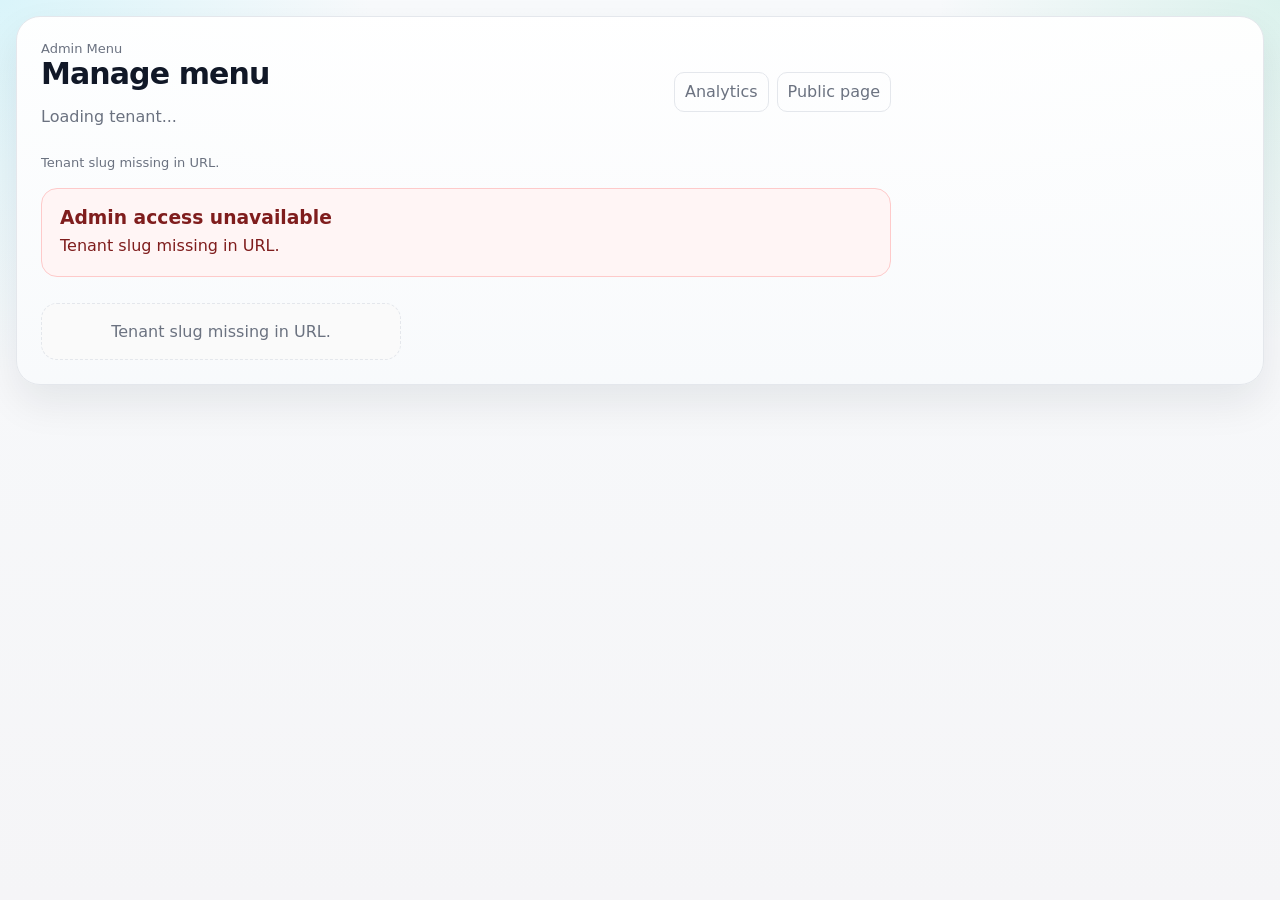
<file: web/admin_menu.html>
<!DOCTYPE html>
<html lang="uz">
<head>
  <meta charset="UTF-8" />
  <meta name="viewport" content="width=device-width, initial-scale=1.0" />
  <title>Admin Menu | Qadam</title>
  <link rel="stylesheet" href="/static/style.css" />
</head>
<body>
  <div class="page single">
    <main class="content menu-admin-page">
      <header class="content-head menu-admin-head">
        <div>
          <p class="eyebrow">Admin Menu</p>
          <h2 id="page-title">Manage menu</h2>
          <p class="muted" id="page-subtitle">Loading tenant...</p>
        </div>
        <div class="menu-admin-nav">
          <a class="ghost-btn button-link" id="analytics-link" href="/">Analytics</a>
          <a class="ghost-btn button-link" id="public-link" href="/">Public page</a>
        </div>
      </header>

      <p class="muted status" id="global-status"></p>

      <section class="orders-panel admin-access-denied-panel" id="access-denied-panel" hidden>
        <h3>Admin access unavailable</h3>
        <p id="access-denied-copy">Open the admin link from Telegram again or request a new admin login link.</p>
      </section>

      <section class="orders-panel first-run-panel" id="first-run-panel" hidden>
        <div class="menu-table-toolbar">
          <div>
            <p class="eyebrow">First run</p>
            <h3>Setup checklist</h3>
          </div>
          <a class="ghost-btn button-link" id="checklist-public-link" href="/" target="_blank" rel="noopener">Preview public menu</a>
        </div>
        <ul class="first-run-list" id="first-run-list"></ul>
      </section>

      <section class="menu-admin-shell" id="menu-admin-shell">
        <aside class="menu-admin-form-panel">
          <section class="orders-panel category-manager-panel">
            <div class="menu-table-toolbar">
              <div>
                <h3>Categories</h3>
                <p class="muted" id="category-meta">0 categories</p>
              </div>
            </div>

            <form id="category-form" class="form category-form">
              <div class="field">
                <label for="category-name">Add category</label>
                <div class="inline-form-row">
                  <input id="category-name" name="title" placeholder="Main dishes" required />
                  <button type="submit" id="category-save-btn">Add category</button>
                </div>
              </div>
              <p class="muted status" id="category-status"></p>
            </form>

            <div id="category-list" class="category-list"></div>
          </section>

          <div class="orders-panel">
            <h3 id="form-heading">New item</h3>
            <form id="menu-form" class="form">
              <div class="field">
                <label for="item-name">Name</label>
                <input id="item-name" name="name" placeholder="Cheeseburger" required />
              </div>
              <div class="grid-two">
                <div class="field">
                  <label for="item-price">Price</label>
                  <input id="item-price" name="price" type="number" min="0" step="1" required />
                </div>
                <div class="field">
                  <label for="item-category">Category</label>
                  <select id="item-category" name="category_id" required></select>
                </div>
              </div>
              <div class="field">
                <label for="item-description">Tavsif (ixtiyoriy)</label>
                <textarea id="item-description" name="description" placeholder="Masalan, achchiqroq, sous bilan"></textarea>
              </div>
              <div class="field">
                <label>Image</label>
                <div class="upload-row">
                  <button type="button" class="secondary-btn" id="upload-trigger">Upload image</button>
                  <span class="muted" id="upload-label">No file selected</span>
                </div>
                <input id="image-upload" type="file" accept="image/*" hidden />
                <input id="item-image-path" name="image_path" type="hidden" />
              </div>
              <div class="image-preview-card" id="image-preview-card">
                <div class="img-placeholder" id="image-preview-placeholder">Image preview</div>
                <img id="image-preview" alt="" hidden />
              </div>
              <div class="menu-form-actions">
                <button type="submit" id="save-btn">Save item</button>
                <button type="button" class="secondary-btn" id="reset-btn">Reset</button>
              </div>
              <p class="muted status" id="form-status"></p>
            </form>
          </div>
        </aside>

        <section class="orders-panel">
          <div class="menu-table-toolbar">
            <div>
              <h3>Menu items</h3>
              <p class="muted" id="table-meta">0 items</p>
            </div>
            <button type="button" class="secondary-btn" id="refresh-btn">Refresh</button>
          </div>
          <div class="menu-table-wrap">
            <table class="analytics-table menu-admin-table">
              <thead>
                <tr>
                  <th>Image</th>
                  <th>Name</th>
                  <th>Category</th>
                  <th>Price</th>
                  <th>Actions</th>
                </tr>
              </thead>
              <tbody id="menu-items-body"></tbody>
            </table>
          </div>
          <div class="empty-state" id="empty-state" hidden>No menu items yet.</div>
        </section>
      </section>
    </main>
  </div>

  <script>
    const pathParts = window.location.pathname.split("/");
    const tenantSlug = decodeURIComponent(pathParts[3] || "");
    const searchParams = new URLSearchParams(window.location.search);
    const adminToken = searchParams.get("admin_token");

    const globalStatus = document.getElementById("global-status");
    const categoryStatus = document.getElementById("category-status");
    const formStatus = document.getElementById("form-status");
    const pageTitle = document.getElementById("page-title");
    const pageSubtitle = document.getElementById("page-subtitle");
    const tableMeta = document.getElementById("table-meta");
    const categoryMeta = document.getElementById("category-meta");
    const menuItemsBody = document.getElementById("menu-items-body");
    const emptyState = document.getElementById("empty-state");
    const categoryList = document.getElementById("category-list");
    const categoryForm = document.getElementById("category-form");
    const categoryNameInput = document.getElementById("category-name");
    const menuForm = document.getElementById("menu-form");
    const itemName = document.getElementById("item-name");
    const itemPrice = document.getElementById("item-price");
    const itemCategory = document.getElementById("item-category");
    const itemDescription = document.getElementById("item-description");
    const itemImagePath = document.getElementById("item-image-path");
    const uploadTrigger = document.getElementById("upload-trigger");
    const uploadInput = document.getElementById("image-upload");
    const uploadLabel = document.getElementById("upload-label");
    const imagePreviewCard = document.getElementById("image-preview-card");
    const imagePreview = document.getElementById("image-preview");
    const imagePreviewPlaceholder = document.getElementById("image-preview-placeholder");
    const refreshBtn = document.getElementById("refresh-btn");
    const resetBtn = document.getElementById("reset-btn");
    const saveBtn = document.getElementById("save-btn");
    const formHeading = document.getElementById("form-heading");
    const analyticsLink = document.getElementById("analytics-link");
    const publicLink = document.getElementById("public-link");
    const firstRunPanel = document.getElementById("first-run-panel");
    const firstRunList = document.getElementById("first-run-list");
    const checklistPublicLink = document.getElementById("checklist-public-link");
    const accessDeniedPanel = document.getElementById("access-denied-panel");
    const accessDeniedCopy = document.getElementById("access-denied-copy");
    const menuAdminShell = document.getElementById("menu-admin-shell");
    const accessDeniedMessage = "Access denied. Open the admin link from Telegram again or request a new admin login link.";
    const menuLoadErrorMessage = "Menu data failed to load. Check connection and retry.";

    let categories = [];
    let items = [];
    let editingId = null;
    let menuDataLoaded = false;

    function replaceUrlWithoutAdminToken() {
      const url = new URL(window.location.href);
      url.searchParams.delete("admin_token");
      const nextQuery = url.searchParams.toString();
      const nextUrl = nextQuery ? `${url.pathname}?${nextQuery}` : url.pathname;
      window.history.replaceState({}, "", nextUrl);
    }

    function sortCategories(source) {
      return [...source].sort((left, right) => {
        const leftOrder = Number(left.sort_order ?? left.sort ?? 0);
        const rightOrder = Number(right.sort_order ?? right.sort ?? 0);
        if (leftOrder !== rightOrder) {
          return leftOrder - rightOrder;
        }
        return Number(left.id || 0) - Number(right.id || 0);
      });
    }

    function setGlobalStatus(message) {
      globalStatus.textContent = message || "";
    }

    function setCategoryStatus(message) {
      categoryStatus.textContent = message || "";
    }

    function setFormStatus(message) {
      formStatus.textContent = message || "";
    }

    function safeErrorDetail(value) {
      let detail = "";
      if (typeof value === "string") {
        detail = value;
      } else if (value && typeof value === "object") {
        detail = value.detail || value.message || value.error || "";
      }
      detail = String(detail || "").replace(/<[^>]*>/g, " ").replace(/\s+/g, " ").trim();
      if (!detail || /traceback|stack trace|exception|sqlalchemy|sqlite|\.py:\d+/i.test(detail)) {
        return "";
      }
      return detail.slice(0, 140);
    }

    async function responseErrorMessage(response, fallback) {
      let detail = "";
      try {
        const contentType = response.headers.get("content-type") || "";
        detail = contentType.includes("application/json")
          ? safeErrorDetail(await response.json())
          : safeErrorDetail(await response.text());
      } catch (_) {
        detail = "";
      }
      return detail ? `${fallback} ${detail}` : fallback;
    }

    async function safeFetch(url, options, fallback) {
      try {
        const response = await fetch(url, options);
        if (response.status === 401 || response.status === 403) {
          showAccessDenied();
          const error = new Error(accessDeniedMessage);
          error.isAccessDenied = true;
          throw error;
        }
        if (!response.ok) {
          throw new Error(await responseErrorMessage(response, fallback));
        }
        return response;
      } catch (error) {
        if (error && error.message && error.message !== "Failed to fetch") {
          throw error;
        }
        throw new Error(`${fallback} Check connection and retry.`);
      }
    }

    function setControlsEnabled(enabled) {
      const active = Boolean(enabled);
      categoryNameInput.disabled = !active;
      document.getElementById("category-save-btn").disabled = !active;
      refreshBtn.disabled = false;
      uploadTrigger.disabled = !active;
      resetBtn.disabled = !active;
      if (!active) {
        saveBtn.disabled = true;
        itemCategory.disabled = true;
      } else {
        fillCategoryOptions();
      }
    }

    function clearActionStatuses() {
      setCategoryStatus("");
      setFormStatus("");
    }

    function renderMenuLoadError(message = menuLoadErrorMessage) {
      menuDataLoaded = false;
      categories = [];
      items = [];
      categoryList.innerHTML = "";
      menuItemsBody.innerHTML = "";
      categoryMeta.textContent = "0 categories";
      tableMeta.textContent = "0 items";
      pageSubtitle.textContent = "Could not load menu data.";
      clearActionStatuses();
      setGlobalStatus(message);
      setControlsEnabled(false);
      emptyState.hidden = false;
      emptyState.innerHTML = "";
      const copy = document.createElement("p");
      copy.textContent = message;
      const retry = document.createElement("button");
      retry.type = "button";
      retry.className = "secondary-btn";
      retry.textContent = "Retry";
      retry.addEventListener("click", loadMenuAdmin);
      emptyState.appendChild(copy);
      emptyState.appendChild(retry);
    }

    function showAccessDenied(message = accessDeniedMessage) {
      setGlobalStatus(message);
      setCategoryStatus(message);
      setFormStatus(message);
      if (accessDeniedCopy) {
        accessDeniedCopy.textContent = message;
      }
      if (accessDeniedPanel) {
        accessDeniedPanel.hidden = false;
      }
      if (menuAdminShell) {
        menuAdminShell.classList.add("is-access-denied");
      }
      if (firstRunPanel) {
        firstRunPanel.hidden = true;
      }
      categoryList.innerHTML = "";
      menuItemsBody.innerHTML = "";
      tableMeta.textContent = "0 items";
      categoryMeta.textContent = "0 categories";
      emptyState.hidden = false;
      emptyState.textContent = message;
      setControlsEnabled(false);
    }

    async function bootstrapAdminAuth() {
      if (!tenantSlug) {
        showAccessDenied("Tenant slug missing in URL.");
        return false;
      }
      if (!adminToken) {
        return true;
      }

      const response = await fetch("/admin/auth/login", {
        method: "POST",
        headers: { "Content-Type": "application/json" },
        credentials: "include",
        body: JSON.stringify({ token: adminToken, slug: tenantSlug }),
      });
      if (!response.ok) {
        showAccessDenied();
        return false;
      }
      replaceUrlWithoutAdminToken();
      return true;
    }

    function setPreview(url) {
      if (url) {
        imagePreview.src = url;
        imagePreview.hidden = false;
        imagePreviewPlaceholder.hidden = true;
        imagePreviewCard.classList.add("has-image");
      } else {
        imagePreview.removeAttribute("src");
        imagePreview.hidden = true;
        imagePreviewPlaceholder.hidden = false;
        imagePreviewCard.classList.remove("has-image");
      }
    }

    function resetForm() {
      editingId = null;
      formHeading.textContent = "New item";
      saveBtn.textContent = "Save item";
      menuForm.reset();
      itemImagePath.value = "";
      uploadLabel.textContent = "No file selected";
      setPreview("");
      setFormStatus("");
    }

    function findCategoryTitle(categoryId) {
      const category = categories.find((item) => Number(item.id) === Number(categoryId));
      return category ? category.title : `#${categoryId}`;
    }

    function countItemsForCategory(categoryId) {
      return items.filter((item) => Number(item.category_id) === Number(categoryId)).length;
    }

    function fillCategoryOptions() {
      itemCategory.innerHTML = "";
      categories.forEach((category) => {
        const option = document.createElement("option");
        option.value = category.id;
        option.textContent = category.title;
        itemCategory.appendChild(option);
      });
      itemCategory.disabled = !categories.length;
      saveBtn.disabled = !categories.length;
    }

    function formatPrice(value) {
      return `${Number(value || 0).toLocaleString("ru-RU")} so'm`;
    }

    function createPlaceholderThumb(label) {
      const thumb = document.createElement("div");
      thumb.className = "image-thumb image-thumb-fallback";
      thumb.textContent = label || "No image";
      return thumb;
    }

    async function apiCreateCategory(title) {
      const response = await safeFetch(`/t/${encodeURIComponent(tenantSlug)}/categories`, {
        method: "POST",
        headers: { "Content-Type": "application/json" },
        credentials: "include",
        body: JSON.stringify({ title }),
      }, "Category create failed.");
      return response.json();
    }

    async function apiUpdateCategory(categoryId, payload) {
      const response = await safeFetch(`/t/${encodeURIComponent(tenantSlug)}/categories/${categoryId}`, {
        method: "PATCH",
        headers: { "Content-Type": "application/json" },
        credentials: "include",
        body: JSON.stringify(payload),
      }, "Category update failed.");
      return response.json();
    }

    async function apiDeleteCategory(categoryId) {
      const response = await safeFetch(`/t/${encodeURIComponent(tenantSlug)}/categories/${categoryId}`, {
        method: "DELETE",
        credentials: "include",
      }, "Category delete failed.");
      return response.json();
    }

    async function moveCategory(categoryId, direction) {
      const ordered = sortCategories(categories);
      const index = ordered.findIndex((category) => Number(category.id) === Number(categoryId));
      const targetIndex = direction === "up" ? index - 1 : index + 1;
      if (index < 0 || targetIndex < 0 || targetIndex >= ordered.length) {
        return;
      }
      const current = ordered[index];
      const target = ordered[targetIndex];
      const currentOrder = Number(current.sort_order ?? current.sort ?? 0);
      const targetOrder = Number(target.sort_order ?? target.sort ?? 0);
      await apiUpdateCategory(current.id, { sort_order: targetOrder });
      await apiUpdateCategory(target.id, { sort_order: currentOrder });
      await loadMenuAdmin();
    }

    function renderCategories() {
      categoryList.innerHTML = "";
      categoryMeta.textContent = `${categories.length} categories`;

      if (!categories.length) {
        categoryList.innerHTML = '<div class="empty-state compact">No categories yet. Create a category first.</div>';
        return;
      }

      categories.forEach((category, index) => {
        const card = document.createElement("div");
        card.className = "category-row";

        const info = document.createElement("div");
        info.className = "category-row-main";
        const title = document.createElement("strong");
        title.textContent = category.title || "";
        const meta = document.createElement("div");
        meta.className = "muted";
        meta.textContent = `${countItemsForCategory(category.id)} items`;
        info.appendChild(title);
        info.appendChild(meta);

        const actions = document.createElement("div");
        actions.className = "inline-actions";

        const upBtn = document.createElement("button");
        upBtn.type = "button";
        upBtn.className = "secondary-btn";
        upBtn.textContent = "Up";
        upBtn.disabled = index === 0;
        upBtn.addEventListener("click", async () => {
          setCategoryStatus("");
          try {
            await moveCategory(category.id, "up");
          } catch (error) {
            setCategoryStatus(error.message || "Category reorder failed.");
          }
        });

        const downBtn = document.createElement("button");
        downBtn.type = "button";
        downBtn.className = "secondary-btn";
        downBtn.textContent = "Down";
        downBtn.disabled = index === categories.length - 1;
        downBtn.addEventListener("click", async () => {
          setCategoryStatus("");
          try {
            await moveCategory(category.id, "down");
          } catch (error) {
            setCategoryStatus(error.message || "Category reorder failed.");
          }
        });

        const renameBtn = document.createElement("button");
        renameBtn.type = "button";
        renameBtn.className = "secondary-btn";
        renameBtn.textContent = "Rename";
        renameBtn.addEventListener("click", async () => {
          const nextTitle = window.prompt("New category name", category.title || "");
          if (!nextTitle) {
            return;
          }
          setCategoryStatus("");
          try {
            await apiUpdateCategory(category.id, { title: nextTitle.trim() });
            await loadMenuAdmin();
            setCategoryStatus("Category updated.");
          } catch (error) {
            setCategoryStatus(error.message || "Category update failed.");
          }
        });

        const deleteBtn = document.createElement("button");
        deleteBtn.type = "button";
        deleteBtn.className = "danger-btn";
        deleteBtn.textContent = "Delete";
        deleteBtn.addEventListener("click", async () => {
          const confirmed = window.confirm(`Delete "${category.title}"?`);
          if (!confirmed) {
            return;
          }
          setCategoryStatus("");
          try {
            await apiDeleteCategory(category.id);
            if (Number(itemCategory.value) === Number(category.id)) {
              itemCategory.value = "";
            }
            await loadMenuAdmin();
            setCategoryStatus("Category deleted.");
          } catch (error) {
            setCategoryStatus(error.message || "Category delete failed.");
          }
        });

        actions.appendChild(upBtn);
        actions.appendChild(downBtn);
        actions.appendChild(renameBtn);
        actions.appendChild(deleteBtn);

        card.appendChild(info);
        card.appendChild(actions);
        categoryList.appendChild(card);
      });
    }

    function renderItems() {
      menuItemsBody.innerHTML = "";
      tableMeta.textContent = `${items.length} items`;
      emptyState.hidden = items.length > 0;

      if (!items.length) {
        emptyState.textContent = "No dishes yet. Add a dish after creating a category.";
        return;
      }

      categories.forEach((category) => {
        const groupItems = items.filter((item) => Number(item.category_id) === Number(category.id));
        const groupRow = document.createElement("tr");
        groupRow.className = "category-group-row";

        const groupCell = document.createElement("td");
        groupCell.colSpan = 5;
        const groupTitle = document.createElement("strong");
        groupTitle.textContent = category.title || "";
        const groupMeta = document.createElement("span");
        groupMeta.className = "muted group-meta";
        groupMeta.textContent = `${groupItems.length} items`;
        groupCell.appendChild(groupTitle);
        groupCell.appendChild(groupMeta);
        groupRow.appendChild(groupCell);
        menuItemsBody.appendChild(groupRow);

        if (!groupItems.length) {
          const emptyRow = document.createElement("tr");
          const emptyCell = document.createElement("td");
          emptyCell.colSpan = 5;
          emptyCell.className = "muted";
          emptyCell.textContent = "No items in this category yet.";
          emptyRow.appendChild(emptyCell);
          menuItemsBody.appendChild(emptyRow);
          return;
        }

        groupItems.forEach((item) => {
          const row = document.createElement("tr");

          const imageCell = document.createElement("td");
          if (item.image) {
            const thumb = document.createElement("img");
            thumb.className = "image-thumb";
            thumb.src = item.image;
            thumb.alt = item.name || "";
            thumb.loading = "lazy";
            imageCell.appendChild(thumb);
          } else {
            imageCell.appendChild(createPlaceholderThumb("No image"));
          }

          const nameCell = document.createElement("td");
          const nameStrong = document.createElement("strong");
          nameStrong.textContent = item.name || "";
          const descriptionBlock = document.createElement("div");
          descriptionBlock.className = "muted";
          descriptionBlock.textContent = item.description || "";
          nameCell.appendChild(nameStrong);
          nameCell.appendChild(descriptionBlock);

          const categoryCell = document.createElement("td");
          categoryCell.textContent = findCategoryTitle(item.category_id);

          const priceCell = document.createElement("td");
          priceCell.textContent = formatPrice(item.price);

          const actionsCell = document.createElement("td");
          const actions = document.createElement("div");
          actions.className = "inline-actions";

          const editBtn = document.createElement("button");
          editBtn.type = "button";
          editBtn.className = "secondary-btn";
          editBtn.textContent = "Edit";
          editBtn.addEventListener("click", () => {
            editingId = item.id;
            formHeading.textContent = `Edit item #${item.id}`;
            saveBtn.textContent = "Update item";
            itemName.value = item.name || "";
            itemPrice.value = item.price ?? "";
            itemCategory.value = String(item.category_id || "");
            itemDescription.value = item.description || "";
            itemImagePath.value = item.image_path || "";
            uploadLabel.textContent = item.image_path || "No file selected";
            setPreview(item.image || item.image_url || "");
            setFormStatus("");
            window.scrollTo({ top: 0, behavior: "auto" });
          });

          const deleteBtn = document.createElement("button");
          deleteBtn.type = "button";
          deleteBtn.className = "danger-btn";
          deleteBtn.textContent = "Delete";
          deleteBtn.addEventListener("click", async () => {
            const confirmed = window.confirm(`Delete "${item.name}"?`);
            if (!confirmed) {
              return;
            }
            setGlobalStatus("");
            try {
              await safeFetch(`/admin/api/menu/${encodeURIComponent(tenantSlug)}/${item.id}`, {
                method: "DELETE",
                credentials: "include",
              }, "Delete failed.");
              if (editingId === item.id) {
                resetForm();
              }
              clearActionStatuses();
              await loadMenuAdmin();
              setGlobalStatus("Item deleted.");
            } catch (error) {
              if (!error.isAccessDenied) {
                setGlobalStatus(error.message || "Delete failed. Check connection and retry.");
              }
            }
          });

          actions.appendChild(editBtn);
          actions.appendChild(deleteBtn);
          actionsCell.appendChild(actions);

          row.appendChild(imageCell);
          row.appendChild(nameCell);
          row.appendChild(categoryCell);
          row.appendChild(priceCell);
          row.appendChild(actionsCell);
          menuItemsBody.appendChild(row);
        });
      });
    }

    function renderFirstRunChecklist() {
      if (!firstRunPanel || !firstRunList) {
        return;
      }
      const hasCategories = categories.length > 0;
      const hasItems = items.length > 0;
      const hasImage = items.some((item) => item.image || item.image_url || item.image_path);
      const publicHref = tenantSlug ? `/t/${encodeURIComponent(tenantSlug)}` : "/";
      const checks = [
        { label: "Set branding", done: false },
        { label: "Create category", done: hasCategories },
        { label: "Create first dish", done: hasItems },
        { label: "Upload dish image", done: hasImage },
        { label: "Preview public menu", done: hasItems },
        { label: "Place test order", done: false },
      ];
      firstRunPanel.hidden = hasCategories && hasItems && hasImage;
      if (checklistPublicLink) {
        checklistPublicLink.href = publicHref;
      }
      firstRunList.innerHTML = "";
      checks.forEach((check) => {
        const li = document.createElement("li");
        li.className = check.done ? "is-done" : "";
        const mark = document.createElement("span");
        mark.className = "check-mark";
        mark.textContent = check.done ? "✓" : "•";
        const text = document.createElement("span");
        text.textContent = check.label;
        li.appendChild(mark);
        li.appendChild(text);
        firstRunList.appendChild(li);
      });
    }

    async function loadMenuAdmin() {
      if (!tenantSlug) {
        setGlobalStatus("Tenant slug missing in URL.");
        return;
      }

      try {
        clearActionStatuses();
        setGlobalStatus("");
        const response = await safeFetch(`/admin/api/menu/${encodeURIComponent(tenantSlug)}`, {
          credentials: "include",
        }, menuLoadErrorMessage);
        const data = await response.json();
        menuDataLoaded = true;
        categories = sortCategories(data.categories || []);
        items = [...(data.items || [])].sort((left, right) => {
          if (Number(left.category_id || 0) !== Number(right.category_id || 0)) {
            return Number(left.category_id || 0) - Number(right.category_id || 0);
          }
          return Number(left.id || 0) - Number(right.id || 0);
        });
        if (accessDeniedPanel) {
          accessDeniedPanel.hidden = true;
        }
        if (menuAdminShell) {
          menuAdminShell.classList.remove("is-access-denied");
        }
        pageTitle.textContent = `${data.tenant?.name || tenantSlug} menu`;
        pageSubtitle.textContent = `Tenant slug: ${data.tenant?.slug || tenantSlug}`;
        fillCategoryOptions();
        renderCategories();
        renderItems();
        renderFirstRunChecklist();
        setControlsEnabled(true);
        if (!categories.length) {
          setGlobalStatus("No categories found for this tenant.");
        } else {
          setGlobalStatus("");
        }
      } catch (error) {
        if (!error.isAccessDenied) {
          renderMenuLoadError(error.message || menuLoadErrorMessage);
        }
      }
    }

    async function uploadImage(file) {
      const formData = new FormData();
      formData.append("file", file);
      setFormStatus("Uploading image...");
      uploadLabel.textContent = file.name;

      try {
        const response = await safeFetch(`/admin/upload-image/${encodeURIComponent(tenantSlug)}`, {
        method: "POST",
        credentials: "include",
        body: formData,
        }, "Image upload failed.");
        const data = await response.json();
        itemImagePath.value = data.image_path || "";
        setPreview(data.image || "");
        uploadLabel.textContent = data.image_path || file.name;
        setFormStatus("Image uploaded.");
      } catch (error) {
        setFormStatus(error.message || "Image upload failed. Check connection and retry.");
        uploadLabel.textContent = "No file selected";
      }
    }

    categoryForm.addEventListener("submit", async (event) => {
      event.preventDefault();
      setGlobalStatus("");
      setCategoryStatus("");
      setFormStatus("");
      const title = (categoryNameInput.value || "").trim();
      if (!title) {
        setCategoryStatus("Category name is required.");
        return;
      }
      try {
        await apiCreateCategory(title);
        categoryForm.reset();
        await loadMenuAdmin();
        setCategoryStatus("Category created.");
      } catch (error) {
        setCategoryStatus(error.message || "Category create failed.");
      }
    });

    menuForm.addEventListener("submit", async (event) => {
      event.preventDefault();
      setGlobalStatus("");
      clearActionStatuses();
      if (!menuDataLoaded) {
        setFormStatus(`${menuLoadErrorMessage}`);
        return;
      }
      if (!categories.length) {
        setFormStatus("Create at least one category first.");
        return;
      }

      const payload = {
        name: itemName.value.trim(),
        price: Number(itemPrice.value),
        category_id: Number(itemCategory.value),
        image_path: itemImagePath.value.trim() || null,
        description: itemDescription.value.trim() || null,
        is_available: true,
      };

      const isUpdate = editingId !== null;
      const url = isUpdate
        ? `/admin/api/menu/${encodeURIComponent(tenantSlug)}/${editingId}`
        : `/admin/api/menu/${encodeURIComponent(tenantSlug)}`;
      const method = isUpdate ? "PUT" : "POST";

      try {
        await safeFetch(url, {
          method,
          headers: { "Content-Type": "application/json" },
          credentials: "include",
          body: JSON.stringify(payload),
        }, isUpdate ? "Update failed." : "Create failed.");
        await loadMenuAdmin();
        resetForm();
        setGlobalStatus(isUpdate ? "Item updated." : "Item created.");
      } catch (error) {
        setFormStatus(error.message || (isUpdate ? "Update failed. Check connection and retry." : "Create failed. Check connection and retry."));
      }
    });

    uploadTrigger.addEventListener("click", () => uploadInput.click());
    uploadInput.addEventListener("change", async () => {
      const file = uploadInput.files && uploadInput.files[0];
      if (!file) {
        return;
      }
      await uploadImage(file);
      uploadInput.value = "";
    });
    refreshBtn.addEventListener("click", loadMenuAdmin);
    resetBtn.addEventListener("click", resetForm);

    if (tenantSlug) {
      const params = new URLSearchParams(window.location.search);
      params.delete("admin_token");
      const suffix = params.toString() ? `?${params.toString()}` : "";
      analyticsLink.href = `/t/${encodeURIComponent(tenantSlug)}/admin${suffix}`;
      publicLink.href = `/t/${encodeURIComponent(tenantSlug)}`;
      if (checklistPublicLink) {
        checklistPublicLink.href = `/t/${encodeURIComponent(tenantSlug)}`;
      }
    }

    async function boot() {
      const ok = await bootstrapAdminAuth();
      if (!ok) {
        return;
      }
      resetForm();
      await loadMenuAdmin();
    }

    boot();
  </script>
</body>
</html>
</file>
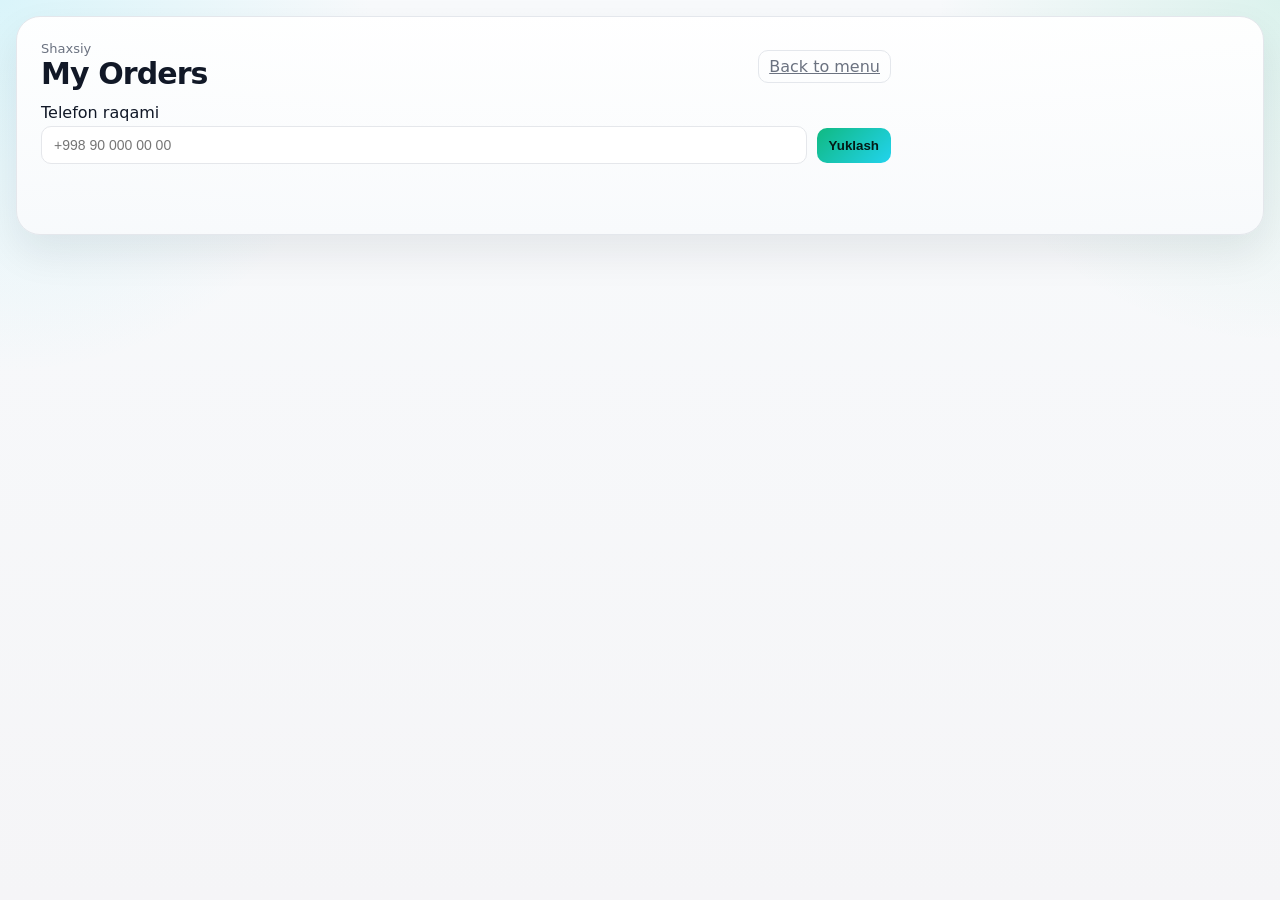
<file: web/my_orders.html>
﻿<!DOCTYPE html>
<html lang="uz">
<head>
  <meta charset="UTF-8" />
  <meta name="viewport" content="width=device-width, initial-scale=1.0" />
  <title>My Orders | Qadam</title>
  <link rel="stylesheet" href="/static/style.css" />
</head>
<body>
  <div class="page single">
    <main class="content">
      <header class="content-head">
        <div>
          <p class="eyebrow">Shaxsiy</p>
          <h2>My Orders</h2>
        </div>
        <a class="ghost-btn" id="back-to-menu" href="/">Back to menu</a>
      </header>

      <section class="orders-panel">
        <div class="field">
          <label>Telefon raqami</label>
          <div class="orders-search">
            <input id="phone" autocomplete="tel" placeholder="+998 90 000 00 00" />
            <button id="load-orders" type="button">Yuklash</button>
          </div>
        </div>
        <p id="orders-status" class="muted status"></p>
        <div id="orders-list" class="orders-list"></div>
      </section>
    </main>
  </div>

  <script>
    const phoneInput = document.getElementById("phone");
    const loadBtn = document.getElementById("load-orders");
    const statusEl = document.getElementById("orders-status");
    const listEl = document.getElementById("orders-list");

    const tenantSlug = decodeURIComponent(window.location.pathname.split("/")[2] || "");
    const tenantRequiredError = "Tenant slug required. Open page as /t/<slug>/my-orders";
    const tenantPath = (path) => {
      if (!tenantSlug) throw new Error(tenantRequiredError);
      return `/t/${encodeURIComponent(tenantSlug)}${path}`;
    };

    const backLink = document.getElementById("back-to-menu");
    if (backLink && tenantSlug) {
      backLink.href = `/t/${encodeURIComponent(tenantSlug)}`;
    }

    const formatPrice = (n) => `${Number(n || 0).toLocaleString("ru-RU")} so'm`;
    const formatDate = (iso) => {
      if (!iso) return "";
      const d = new Date(iso);
      return d.toLocaleString("ru-RU");
    };

    function renderOrders(items, phone) {
      listEl.innerHTML = "";
      if (!items.length) {
        listEl.innerHTML = '<p class="muted">Buyurtmalar topilmadi.</p>';
        return;
      }
      items.forEach((order) => {
        const card = document.createElement("div");
        card.className = "orders-card";

        const header = document.createElement("div");
        header.className = "orders-card-head";
        const headerText = document.createElement("div");
        const orderId = document.createElement("strong");
        orderId.textContent = `#${order.id}`;
        const orderDate = document.createElement("div");
        orderDate.className = "muted";
        orderDate.textContent = formatDate(order.created_at);
        headerText.appendChild(orderId);
        headerText.appendChild(orderDate);
        header.appendChild(headerText);

        const status = document.createElement("span");
        status.className = "status-pill";
        status.textContent = order.status || "NEW";
        header.appendChild(status);

        const itemsList = document.createElement("ul");
        itemsList.className = "orders-items";
        (order.items || []).forEach((it) => {
          const li = document.createElement("li");
          li.textContent = `${it.name} x${it.qty} · ${formatPrice(it.line_total)}`;
          itemsList.appendChild(li);
        });

        const footer = document.createElement("div");
        footer.className = "orders-card-foot";
        const total = document.createElement("div");
        total.textContent = `Jami: ${formatPrice(order.total)}`;
        footer.appendChild(total);

        card.appendChild(header);
        card.appendChild(itemsList);
        card.appendChild(footer);
        listEl.appendChild(card);
      });
    }

    async function loadOrders() {
      const phone = (phoneInput.value || "").trim();
      if (!phone) {
        statusEl.textContent = "Telefon raqamini kiriting.";
        return;
      }
      if (!tenantSlug) {
        statusEl.textContent = tenantRequiredError;
        return;
      }
      statusEl.textContent = "";
      loadBtn.disabled = true;
      try {
        const res = await fetch(`${tenantPath("/api/orders/history")}?phone=${encodeURIComponent(phone)}`);
        if (res.status === 403) {
          statusEl.textContent = "Buyurtmalar tarixi telefon raqamini tasdiqlash qo'shilgandan keyin ishlaydi.";
          listEl.innerHTML = "";
          return;
        }
        if (!res.ok) throw new Error("Buyurtmalarni yuklab bo'lmadi");
        const data = await res.json();
        renderOrders(data.items || [], phone);
      } catch (err) {
        statusEl.textContent = err.message || "Xatolik";
      } finally {
        loadBtn.disabled = false;
      }
    }

    loadBtn.addEventListener("click", loadOrders);
  </script>
</body>
</html>
</file>
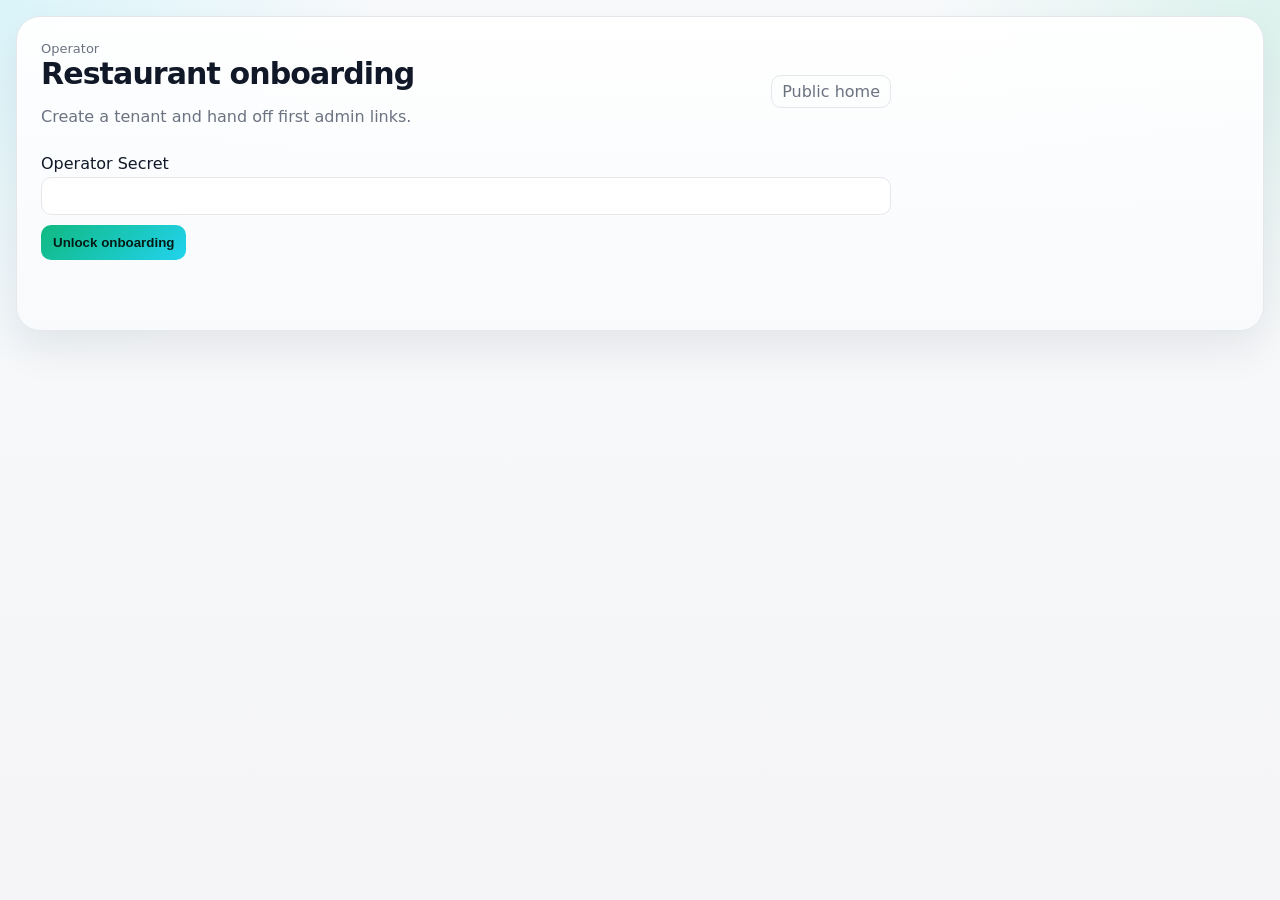
<file: web/onboarding.html>
<!DOCTYPE html>
<html lang="en">
<head>
  <meta charset="UTF-8" />
  <meta name="viewport" content="width=device-width, initial-scale=1.0" />
  <title>Operator Onboarding | Qadam</title>
  <link rel="stylesheet" href="/static/style.css" />
</head>
<body>
  <div class="page single">
    <main class="content">
      <header class="content-head">
        <div>
          <p class="eyebrow">Operator</p>
          <h2>Restaurant onboarding</h2>
          <p class="muted">Create a tenant and hand off first admin links.</p>
        </div>
        <a class="ghost-btn button-link" href="/">Public home</a>
      </header>

      <section class="orders-panel" id="operator-login-panel">
        <form id="operator-login-form" class="form">
          <div class="field">
            <label for="operator-secret">Operator Secret</label>
            <input id="operator-secret" type="password" autocomplete="off" required />
          </div>
          <button type="submit" id="operator-login-btn">Unlock onboarding</button>
          <p id="operator-login-status" class="muted status"></p>
        </form>
      </section>

      <section class="orders-panel">
        <form id="onboarding-form" class="form" hidden>
          <div class="grid-two">
            <div class="field">
              <label for="restaurant-name">Restaurant name</label>
              <input id="restaurant-name" name="name" required placeholder="Qadam Demo" />
            </div>
            <div class="field">
              <label for="tenant-slug">Slug</label>
              <input id="tenant-slug" name="slug" required placeholder="qadam-demo" />
              <p id="slug-status" class="muted status"></p>
            </div>
          </div>

          <div class="grid-two">
            <div class="field">
              <label for="admin-chat-id">Admin chat ID</label>
              <input id="admin-chat-id" name="admin_chat_id" required inputmode="numeric" placeholder="6997959356" />
            </div>
            <div class="field">
              <label for="tenant-plan">Plan</label>
              <select id="tenant-plan" name="plan">
                <option value="standard">standard</option>
                <option value="basic">basic</option>
                <option value="vip">vip</option>
              </select>
            </div>
          </div>

          <div class="grid-two">
            <div class="field">
              <label for="bot-username">Bot username</label>
              <input id="bot-username" name="bot_username" placeholder="deliveringbotliqibot" />
            </div>
            <div class="field">
              <label for="bot-token">Bot token</label>
              <input id="bot-token" name="bot_token" type="password" autocomplete="off" placeholder="Paste token only when enabling bot" />
            </div>
          </div>

          <label class="checkbox-row">
            <input id="enable-bot" name="enable_bot" type="checkbox" />
            <span>Enable bot polling for this tenant</span>
          </label>

          <div class="field">
            <label for="initial-categories">Initial categories</label>
            <textarea id="initial-categories" name="initial_categories" placeholder="Main&#10;Drinks"></textarea>
          </div>

          <button type="submit" id="create-tenant-btn">Create tenant</button>
          <p id="onboarding-status" class="muted status"></p>
        </form>
      </section>

      <section class="orders-panel" id="result-panel" hidden>
        <header class="content-head">
          <div>
            <p class="eyebrow">Result</p>
            <h2>Tenant ready</h2>
          </div>
        </header>
        <div class="orders-list" id="result-links"></div>
      </section>
    </main>
  </div>

  <script>
    const loginPanel = document.getElementById("operator-login-panel");
    const loginForm = document.getElementById("operator-login-form");
    const loginStatus = document.getElementById("operator-login-status");
    const loginBtn = document.getElementById("operator-login-btn");
    const form = document.getElementById("onboarding-form");
    const slugInput = document.getElementById("tenant-slug");
    const slugStatus = document.getElementById("slug-status");
    const statusEl = document.getElementById("onboarding-status");
    const resultPanel = document.getElementById("result-panel");
    const resultLinks = document.getElementById("result-links");
    const submitBtn = document.getElementById("create-tenant-btn");
    let slugTimer = 0;

    function setStatus(message, isError = false) {
      statusEl.textContent = message || "";
      statusEl.classList.toggle("is-error", Boolean(isError));
      statusEl.classList.toggle("is-success", Boolean(message && !isError));
    }

    function setLoginStatus(message, isError = false) {
      loginStatus.textContent = message || "";
      loginStatus.classList.toggle("is-error", Boolean(isError));
      loginStatus.classList.toggle("is-success", Boolean(message && !isError));
    }

    async function apiError(res, fallback) {
      let detail = "";
      try {
        const data = await res.json();
        detail = data.detail || data.message || "";
      } catch (_) {
        detail = "";
      }
      return detail || fallback;
    }

    async function checkSlug() {
      const slug = slugInput.value.trim();
      slugStatus.textContent = "";
      if (!slug) {
        return;
      }
      try {
        const res = await fetch(`/api/onboarding/slug-check?slug=${encodeURIComponent(slug)}`, {
          credentials: "same-origin",
        });
        if (!res.ok) {
          slugStatus.textContent = await apiError(res, "Slug check failed.");
          return;
        }
        const data = await res.json();
        slugInput.value = data.normalized_slug || slug;
        slugStatus.textContent = data.available ? "Slug is available." : data.reason || "Slug is unavailable.";
        slugStatus.classList.toggle("is-success", Boolean(data.available));
        slugStatus.classList.toggle("is-error", !data.available);
      } catch (_) {
        slugStatus.textContent = "Slug check failed. Check connection and retry.";
        slugStatus.classList.add("is-error");
      }
    }

    loginForm.addEventListener("submit", async (event) => {
      event.preventDefault();
      setLoginStatus("");
      loginBtn.disabled = true;
      loginBtn.textContent = "Checking...";
      try {
        const res = await fetch("/api/onboarding/operator-login", {
          method: "POST",
          headers: { "Content-Type": "application/json" },
          credentials: "same-origin",
          body: JSON.stringify({ secret: document.getElementById("operator-secret").value }),
        });
        if (!res.ok) {
          setLoginStatus("Access denied.", true);
          return;
        }
        document.getElementById("operator-secret").value = "";
        setLoginStatus("Operator session active.");
        loginPanel.hidden = true;
        form.hidden = false;
        document.getElementById("restaurant-name").focus();
      } catch (_) {
        setLoginStatus("Login failed. Check connection and retry.", true);
      } finally {
        loginBtn.disabled = false;
        loginBtn.textContent = "Unlock onboarding";
      }
    });

    function copyButton(value) {
      const btn = document.createElement("button");
      btn.type = "button";
      btn.className = "secondary-btn";
      btn.textContent = "Copy";
      btn.addEventListener("click", async () => {
        await navigator.clipboard.writeText(value);
        btn.textContent = "Copied";
        window.setTimeout(() => {
          btn.textContent = "Copy";
        }, 1200);
      });
      return btn;
    }

    function renderResult(data) {
      resultLinks.innerHTML = "";
      const rows = [
        ["Public menu", data.public_menu_url],
        ["Admin menu one-time link", data.admin_menu_url],
        ["Admin dashboard one-time link", data.admin_dashboard_url],
        ["Bot", data.bot_url || (data.bot_enabled ? "Enabled" : "Not enabled")],
      ];
      rows.forEach(([label, value]) => {
        const card = document.createElement("div");
        card.className = "orders-card";
        const head = document.createElement("div");
        head.className = "orders-card-head";
        const text = document.createElement("div");
        const title = document.createElement("strong");
        title.textContent = label;
        const valueText = document.createElement("div");
        valueText.className = "muted";
        valueText.textContent = value || "-";
        text.appendChild(title);
        text.appendChild(valueText);
        head.appendChild(text);
        if (value && /^https?:\/\//.test(value)) {
          const link = document.createElement("a");
          link.className = "ghost-btn button-link";
          link.href = value;
          link.target = "_blank";
          link.rel = "noopener";
          link.textContent = "Open";
          head.appendChild(link);
        }
        card.appendChild(head);
        if (value) {
          const foot = document.createElement("div");
          foot.className = "orders-card-foot";
          foot.appendChild(document.createElement("div"));
          foot.appendChild(copyButton(value));
          card.appendChild(foot);
        }
        resultLinks.appendChild(card);
      });
      resultPanel.hidden = false;
    }

    slugInput.addEventListener("input", () => {
      window.clearTimeout(slugTimer);
      slugTimer = window.setTimeout(checkSlug, 350);
    });

    form.addEventListener("submit", async (event) => {
      event.preventDefault();
      setStatus("");
      resultPanel.hidden = true;
      const categories = document
        .getElementById("initial-categories")
        .value.split(/\r?\n|,/)
        .map((item) => item.trim())
        .filter(Boolean);
      const payload = {
        slug: slugInput.value.trim(),
        name: document.getElementById("restaurant-name").value.trim(),
        admin_chat_id: Number(document.getElementById("admin-chat-id").value),
        plan: document.getElementById("tenant-plan").value,
        bot_username: document.getElementById("bot-username").value.trim() || null,
        bot_token: document.getElementById("bot-token").value.trim() || null,
        enable_bot: document.getElementById("enable-bot").checked,
        initial_categories: categories,
      };
      submitBtn.disabled = true;
      submitBtn.textContent = "Creating...";
      try {
        const res = await fetch("/api/onboarding/tenants", {
          method: "POST",
          headers: { "Content-Type": "application/json" },
          credentials: "same-origin",
          body: JSON.stringify(payload),
        });
        if (!res.ok) {
          setStatus(await apiError(res, "Tenant could not be created."), true);
          return;
        }
        const data = await res.json();
        document.getElementById("bot-token").value = "";
        setStatus("Tenant created. Share the one-time admin link with the owner.");
        renderResult(data);
      } catch (_) {
        setStatus("Tenant could not be created. Check connection and retry.", true);
      } finally {
        submitBtn.disabled = false;
        submitBtn.textContent = "Create tenant";
      }
    });
  </script>
</body>
</html>
</file>
<file: static/style.css>
:root {
  --bg: #f5f5f7;
  --panel: #ffffff;
  --card: #ffffff;
  --stroke: #e4e7ec;
  --accent: #10b981;
  --accent-2: #22d3ee;
  --accent-deep: #0f766e;
  --text: #111827;
  --muted: #6b7280;
  --pill-green: #d1fae5;
  --pill-red: #fee2e2;
  --shadow-soft: 0 18px 40px rgba(15, 23, 42, 0.08);
  --shadow-strong: 0 22px 50px rgba(15, 23, 42, 0.14);
}
* { box-sizing: border-box; }
body.public-menu-page *,
body.public-menu-page *::before,
body.public-menu-page *::after {
  -webkit-tap-highlight-color: transparent;
}
body {
  margin: 0;
  min-height: 100vh;
  font-family: "Inter", system-ui, -apple-system, sans-serif;
  color: var(--text);
  background:
    radial-gradient(circle at top left, rgba(34, 211, 238, 0.14), transparent 24%),
    radial-gradient(circle at top right, rgba(16, 185, 129, 0.12), transparent 22%),
    linear-gradient(180deg, #f8fafc 0%, var(--bg) 100%);
  overflow-x: hidden;
}
.page {
  display: grid;
  grid-template-columns: 360px minmax(0, 1fr);
  align-items: start;
  gap: 20px;
  padding: 16px;
  width: min(1440px, 100%);
  margin: 0 auto;
  min-height: 100vh;
}
@media (max-width: 1320px) {
  .page { grid-template-columns: 332px minmax(0, 1fr); }
  .content { padding-right: 332px; }
  .cart-pane { width: 300px; }
}
@media (max-width: 900px) {
  .page {
    grid-template-columns: 1fr;
    padding: 12px;
    gap: 12px;
  }
  .promo-card,
  .cart-pane,
  .content {
    width: 100%;
    min-height: 0;
  }
  .content {
    padding-right: 18px;
  }
  .cart-pane {
    position: static;
    top: auto;
    width: 100%;
  }
}
.promo-card {
  grid-column: 1;
  position: sticky;
  top: 16px;
  background: #111827;
  border-radius: 24px;
  padding: 20px;
  color: #f9fafb;
  display: flex;
  align-items: stretch;
  min-height: 100vh;
  overflow-y: auto;
  box-shadow: 0 20px 50px rgba(0,0,0,0.08);
}
.promo-plate {
  background: linear-gradient(180deg, #111827 0%, #0b1224 100%);
  border-radius: 18px;
  padding: 20px;
  border: 1px solid rgba(255,255,255,0.06);
  display: flex;
  flex-direction: column;
  gap: 16px;
}
.promo-plate h1 {
  margin: 0;
  font-size: 28px;
  line-height: 1.2;
}
.promo-copy { margin: 0; color: #cbd5e1; line-height: 1.5; }
.pill {
  display: inline-flex;
  padding: 6px 12px;
  border-radius: 999px;
  background: rgba(34,211,238,0.15);
  color: #a5f3fc;
  font-weight: 700;
  font-size: 12px;
  letter-spacing: 0.4px;
}
.order-preview-shell {
  margin-top: auto;
  display: flex;
  gap: 12px;
  align-items: center;
  flex-wrap: wrap;
  padding: 12px;
  border-radius: 14px;
  background: rgba(255,255,255,0.04);
  border: 1px dashed rgba(255,255,255,0.12);
}

.content {
  grid-column: 2;
  flex: 1 1 auto;
  min-width: 0;
  max-width: 100%;
  background: linear-gradient(180deg, rgba(255,255,255,0.96) 0%, rgba(248,250,252,0.96) 100%);
  border-radius: 24px;
  padding: 24px 372px 24px 24px;
  overflow-y: auto;
  border: 1px solid var(--stroke);
  box-shadow: var(--shadow-soft);
  position: relative;
}
.content-head {
  display: flex;
  justify-content: space-between;
  align-items: center;
  gap: 12px;
  flex-wrap: wrap;
  margin-bottom: 12px;
}
.hero {
  position: relative;
  border-radius: 20px;
  overflow: hidden;
  min-height: 220px;
  margin-bottom: 18px;
  border: 1px solid var(--stroke);
  box-shadow: var(--shadow-soft);
}
.hero-media {
  position: absolute;
  inset: 0;
  background-size: cover;
  background-position: center;
  background-repeat: no-repeat;
}
.hero-media.hero-fallback {
  background: linear-gradient(135deg, #111827, #1f2937);
}
.hero-overlay {
  position: absolute;
  inset: 0;
  background: linear-gradient(90deg, rgba(15, 23, 42, 0.78) 0%, rgba(15, 23, 42, 0.4) 56%, rgba(15, 23, 42, 0.2) 100%);
}
.hero-content {
  position: relative;
  z-index: 1;
  color: #f9fafb;
  padding: 18px 20px;
  max-width: 520px;
}
.hero-eyebrow {
  margin: 0 0 6px;
  font-size: 12px;
  letter-spacing: 0.4px;
  text-transform: uppercase;
  color: rgba(248, 250, 252, 0.8);
}
.hero-content h3 {
  margin: 0 0 8px;
  font-size: 26px;
}
.hero-desc {
  margin: 0 0 12px;
  color: rgba(248, 250, 252, 0.85);
  line-height: 1.5;
}
.hero-btn {
  background: rgba(255, 255, 255, 0.12);
  border-color: rgba(255, 255, 255, 0.3);
  color: #f9fafb;
  backdrop-filter: blur(6px);
}
.eyebrow { margin: 0; color: var(--muted); font-size: 13px; }
.content h2 { margin: 0; font-size: 30px; font-weight: 800; letter-spacing: -0.03em; }
.lang-switch { display: inline-flex; gap: 6px; }
.menu-filters {
  display: flex;
  flex-wrap: wrap;
  gap: 10px;
  margin-bottom: 16px;
}
.menu-filter-pill {
  border: 1px solid #d7dee8;
  background: #ffffff;
  color: #334155;
  border-radius: 999px;
  padding: 10px 14px;
  font-size: 13px;
  font-weight: 700;
  box-shadow: 0 2px 10px rgba(15, 23, 42, 0.04);
}
.menu-filter-pill.is-active {
  background: linear-gradient(135deg, #16a34a, #15803d);
  color: #f8fffb;
  border-color: #15803d;
  box-shadow: 0 10px 22px rgba(22, 163, 74, 0.18);
}
.menu-admin-nav {
  display: inline-flex;
  gap: 8px;
  flex-wrap: wrap;
}
.ghost-btn {
  background: transparent;
  color: var(--muted);
  border: 1px solid var(--stroke);
  border-radius: 10px;
  padding: 6px 10px;
  cursor: pointer;
  transition: border-color 140ms ease, color 140ms ease, background-color 140ms ease, transform 140ms ease;
}
.ghost-btn:hover {
  color: var(--text);
  background: rgba(255, 255, 255, 0.68);
  border-color: #cbd5e1;
}
.ghost-active { color: var(--text); border-color: #d1d5db; }

.menu-grid {
  display: grid;
  gap: 20px;
  grid-template-columns: repeat(auto-fill, minmax(220px, 1fr));
  align-items: start;
}
.menu-section-title,
.menu-section-subtitle {
  grid-column: 1 / -1;
}
.menu-section-title {
  margin: 4px 0 2px;
  font-size: 22px;
  font-weight: 800;
  letter-spacing: -0.02em;
}
.menu-section-subtitle {
  margin: -6px 0 2px;
  color: var(--muted);
  font-size: 14px;
}
.menu-card {
  display: flex;
  flex-direction: column;
  gap: 14px;
  background: linear-gradient(180deg, #ffffff 0%, #f8fafc 100%);
  border: 1px solid var(--stroke);
  border-radius: 16px;
  padding: 14px;
  position: relative;
  overflow: hidden;
  box-shadow: 0 4px 15px rgba(0,0,0,0.08);
  transition: transform 180ms ease, box-shadow 180ms ease, border-color 180ms ease;
}
.menu-card:hover {
  transform: translateY(-4px) scale(1.02);
  box-shadow: 0 12px 28px rgba(15, 23, 42, 0.14);
  border-color: rgba(16, 185, 129, 0.22);
}
.menu-card .badge-green {
  position: absolute;
  top: 12px;
  left: 12px;
  background: var(--pill-green);
  color: #047857;
  padding: 4px 10px;
  border-radius: 10px;
  font-size: 12px;
  font-weight: 700;
}
.menu-card .badge-promo {
  position: absolute;
  top: 12px;
  right: 12px;
  background: #fee2e2;
  color: #991b1b;
  padding: 4px 10px;
  border-radius: 10px;
  font-size: 12px;
  font-weight: 700;
}
.menu-card .badge-promo-alt {
  position: absolute;
  bottom: 12px;
  left: 12px;
  background: #e0f2fe;
  color: #075985;
  padding: 4px 10px;
  border-radius: 10px;
  font-size: 12px;
  font-weight: 700;
}
.menu-card img {
  width: 100%;
  height: 100%;
  object-fit: cover;
  object-position: center;
  display: block;
  background: #f8fafc;
  transition: transform 220ms ease, opacity 180ms ease;
}
.menu-card:hover .menu-item-image img {
  transform: scale(1.04);
}
.menu-item-image {
  width: 100%;
  aspect-ratio: 4 / 3;
  min-height: 200px;
  overflow: hidden;
  border-radius: 14px;
  background: linear-gradient(135deg, #f8fafc, #e5e7eb);
  border: 1px solid rgba(148, 163, 184, 0.18);
  box-shadow: 0 8px 20px rgba(15, 23, 42, 0.08);
}
.menu-card-body {
  display: grid;
  gap: 8px;
  flex: 1 1 auto;
}
.menu-card h4 {
  margin: 0;
  font-size: 19px;
  font-weight: 800;
  line-height: 1.25;
  letter-spacing: -0.02em;
}
.menu-card p {
  margin: 0;
  color: var(--muted);
  font-size: 14px;
  line-height: 1.55;
  min-height: 48px;
}
.price-row {
  display: grid;
  gap: 10px;
  margin-top: auto;
}
.price {
  font-size: 21px;
  font-weight: 800;
  display: flex;
  flex-direction: column;
  gap: 2px;
  letter-spacing: -0.03em;
}
.menu-card-desc {
  margin: 0;
  color: var(--muted);
  font-size: 12px;
  line-height: 1.45;
  display: -webkit-box;
  -webkit-line-clamp: 2;
  -webkit-box-orient: vertical;
  overflow: hidden;
  min-height: 0;
}
.promo-note {
  font-size: 11px;
  color: var(--muted);
  text-decoration: line-through;
}
.add-btn {
  min-width: 116px;
  height: 44px;
  width: 100%;
  display: inline-flex;
  align-items: center;
  justify-content: center;
  border-radius: 12px;
  border: 1px solid #17a86b;
  background: linear-gradient(135deg, #22c55e, #16a34a);
  cursor: pointer;
  font-size: 14px;
  color: #f8fffb;
  box-shadow: 0 10px 20px rgba(22, 163, 74, 0.22);
  white-space: nowrap;
}
.add-btn:hover {
  background: linear-gradient(135deg, #28cf66, #15803d);
  box-shadow: 0 14px 24px rgba(22, 163, 74, 0.28);
}
.add-btn.is-added {
  border-color: #15803d;
  background: linear-gradient(135deg, #16a34a, #166534);
}
.cart-pane {
  grid-column: 2;
  grid-row: 1;
  justify-self: end;
  align-self: start;
  position: sticky;
  top: 16px;
  width: 340px;
  max-width: calc(100% - 24px);
  background: linear-gradient(180deg, #111827 0%, #0b1220 100%);
  border: 1px solid var(--stroke);
  border-radius: 18px;
  padding: 16px;
  overflow-y: auto;
  max-height: calc(100vh - 32px);
  box-shadow: 0 16px 36px rgba(15, 23, 42, 0.18);
  display: flex;
  flex-direction: column;
  gap: 14px;
  color: #f8fafc;
  z-index: 3;
}
.section-title {
  margin: 0 0 2px;
  font-size: 20px;
  font-weight: 800;
  letter-spacing: -0.02em;
}
.cart-count {
  display: block;
  margin-top: 4px;
}
.cart-head { display: flex; align-items: flex-start; justify-content: space-between; gap: 10px; }
.cart-head-actions {
  display: inline-flex;
  gap: 8px;
  align-items: center;
}
.cart-head .ghost-btn {
  color: #e2e8f0;
  border-color: rgba(148, 163, 184, 0.32);
  background: rgba(255, 255, 255, 0.04);
  min-height: 40px;
  display: inline-flex;
  align-items: center;
  justify-content: center;
}
.mobile-cart-close {
  display: none;
}
.cart-body {
  min-height: 150px;
  border: 1px solid rgba(148, 163, 184, 0.24);
  border-radius: 14px;
  padding: 12px;
  background: linear-gradient(180deg, rgba(255,255,255,0.08) 0%, rgba(255,255,255,0.04) 100%);
}
#cart-empty {
  line-height: 1.5;
}
#cart-empty.is-success,
#cart-empty.is-error {
  padding: 12px;
  border-radius: 12px;
}
#cart-empty.is-success {
  color: #bbf7d0;
  background: rgba(22, 163, 74, 0.16);
  border: 1px solid rgba(34, 197, 94, 0.28);
}
#cart-empty.is-error {
  color: #fecaca;
  background: rgba(220, 38, 38, 0.14);
  border: 1px solid rgba(248, 113, 113, 0.24);
}
.cart-list { margin: 0; padding: 0; list-style: none; display: flex; flex-direction: column; gap: 8px; }
.cart-item {
  display: grid;
  gap: 8px;
  padding: 12px;
  background: #ffffff;
  border-radius: 14px;
  border: 1px solid rgba(226, 232, 240, 0.9);
  color: var(--text);
  box-shadow: 0 4px 15px rgba(0,0,0,0.08);
}
.cart-item-main {
  display: flex;
  justify-content: space-between;
  gap: 10px;
  align-items: flex-start;
}
.cart-item-name {
  margin: 0;
  font-weight: 700;
  line-height: 1.4;
}
.cart-item-price {
  white-space: nowrap;
  font-weight: 800;
}
.cart-item-sub {
  margin: 4px 0 0;
  color: var(--muted);
  font-size: 13px;
}
.cart-item-actions {
  display: flex;
  justify-content: space-between;
  gap: 10px;
  align-items: center;
}
.cart-qty {
  display: inline-flex;
  align-items: center;
  gap: 6px;
  padding: 4px;
  border-radius: 999px;
  background: #f8fafc;
  border: 1px solid #e5e7eb;
}
.cart-qty-btn,
.cart-remove-btn {
  border: 0;
  box-shadow: none;
}
.cart-qty-btn {
  width: 40px;
  height: 40px;
  padding: 0;
  border-radius: 999px;
  background: #ffffff;
  color: var(--text);
  border: 1px solid #e5e7eb;
}
.cart-qty-value {
  min-width: 20px;
  text-align: center;
  font-weight: 700;
}
.cart-remove-btn {
  background: #fff1f2;
  color: #dc2626;
  min-width: 40px;
  min-height: 40px;
  padding: 8px 12px;
  border-radius: 999px;
  border: 1px solid #fecdd3;
}
.cart-summary {
  padding: 16px;
  border-radius: 14px;
  background: linear-gradient(135deg, rgba(16,185,129,0.2), rgba(34,211,238,0.1));
  border: 1px solid rgba(52, 211, 153, 0.22);
}
.cart-summary-label {
  margin: 0 0 6px;
  color: rgba(226, 232, 240, 0.78);
  text-transform: uppercase;
  letter-spacing: 0.08em;
  font-size: 11px;
}
.field { display: flex; flex-direction: column; gap: 4px; margin-bottom: 10px; }
input, textarea, select {
  background: #fff;
  border: 1px solid #e5e7eb;
  border-radius: 10px;
  padding: 10px 12px;
  color: var(--text);
  font-size: 14px;
  width: 100%;
}
input:focus, textarea:focus, select:focus {
  outline: none;
  border-color: rgba(34, 211, 238, 0.5);
  box-shadow: 0 0 0 4px rgba(34, 211, 238, 0.12);
}
.checkbox-row {
  display: inline-flex;
  align-items: center;
  gap: 8px;
  color: var(--muted);
  font-size: 14px;
}
.checkbox-row input {
  width: 16px;
  height: 16px;
}
.color-control {
  display: grid;
  grid-template-columns: 64px minmax(86px, max-content);
  align-items: center;
  gap: 10px;
}
.color-control input[type="color"] {
  width: 64px;
  height: 42px;
  padding: 4px;
  border-radius: 12px;
  border: 1px solid #d1d5db;
  background: #ffffff;
  cursor: pointer;
}
.color-control input[type="color"]:disabled {
  cursor: not-allowed;
  opacity: 0.62;
}
.color-value {
  min-height: 34px;
  display: inline-flex;
  align-items: center;
  padding: 6px 10px;
  border: 1px solid #e5e7eb;
  border-radius: 10px;
  background: #f8fafc;
  color: #334155;
  font-family: ui-monospace, SFMono-Regular, Menlo, Consolas, monospace;
  font-size: 13px;
}
textarea { resize: vertical; min-height: 70px; }
.muted { color: var(--muted); }
.cart-pane .muted { color: rgba(226, 232, 240, 0.72); }
.status { min-height: 20px; font-size: 13px; }
.status.is-success { color: #bbf7d0; }
.status.is-error { color: #fecaca; }
.total-line { margin: 0; font-weight: 800; font-size: 30px; letter-spacing: -0.03em; }
.grid-two {
  display: grid;
  grid-template-columns: repeat(auto-fit, minmax(160px, 1fr));
  gap: 12px;
}
.page.single {
  display: block;
  height: auto;
  overflow: visible;
  max-width: 1280px;
}
.page.single .content {
  overflow: visible;
}
.orders-panel {
  margin-top: 12px;
  min-width: 0;
}
.orders-search {
  display: flex;
  gap: 10px;
  align-items: center;
}
.orders-search button {
  white-space: nowrap;
}
.orders-list {
  display: grid;
  gap: 12px;
}
.orders-card {
  border: 1px solid var(--stroke);
  border-radius: 14px;
  padding: 12px;
  background: #fff;
  display: grid;
  gap: 10px;
}
.orders-card-head {
  display: flex;
  justify-content: space-between;
  align-items: center;
  gap: 10px;
}
.orders-items {
  margin: 0;
  padding-left: 18px;
  color: var(--muted);
}
.orders-card-foot {
  display: flex;
  justify-content: space-between;
  align-items: center;
  gap: 10px;
  flex-wrap: wrap;
}
.status-pill {
  padding: 4px 10px;
  border-radius: 999px;
  background: var(--pill-green);
  color: #047857;
  font-size: 12px;
  font-weight: 700;
}
.analytics-grid {
  display: grid;
  gap: 12px;
  grid-template-columns: repeat(auto-fit, minmax(180px, 1fr));
  margin-bottom: 16px;
}
.stat-card {
  border: 1px solid var(--stroke);
  border-radius: 14px;
  padding: 12px;
  background: #fff;
}
.stat-card h3 {
  margin: 6px 0 0;
  font-size: 22px;
}
.analytics-table {
  width: 100%;
  border-collapse: collapse;
  margin-top: 10px;
}
.analytics-table th,
.analytics-table td {
  text-align: left;
  border-bottom: 1px solid var(--stroke);
  padding: 8px 6px;
  font-size: 14px;
}
.analytics-table th {
  color: var(--muted);
  font-weight: 600;
}
.button-link {
  text-decoration: none;
  display: inline-flex;
  align-items: center;
  justify-content: center;
}
.secondary-btn,
.danger-btn {
  background: #fff;
  color: var(--text);
  border: 1px solid var(--stroke);
  box-shadow: none;
}
.secondary-btn:hover,
.danger-btn:hover {
  box-shadow: none;
}
.danger-btn {
  color: #991b1b;
  border-color: #fecaca;
  background: #fff5f5;
}
.menu-admin-page {
  overflow: hidden;
}
.category-manager-panel {
  display: grid;
  gap: 12px;
}
.category-form {
  margin-bottom: 0;
}
.inline-form-row {
  display: flex;
  gap: 10px;
  align-items: center;
}
.inline-form-row input {
  flex: 1 1 auto;
}
.category-list {
  display: grid;
  gap: 10px;
}
.category-row {
  border: 1px solid var(--stroke);
  border-radius: 14px;
  padding: 12px;
  background: #fff;
  display: flex;
  justify-content: space-between;
  gap: 10px;
  align-items: center;
  flex-wrap: wrap;
}
.category-row-main {
  display: grid;
  gap: 4px;
}
.menu-admin-shell {
  display: grid;
  grid-template-columns: minmax(300px, 360px) minmax(0, 1fr);
  gap: 18px;
  align-items: start;
}
.menu-admin-form-panel {
  position: sticky;
  top: 12px;
  align-self: start;
}
.menu-table-toolbar {
  display: flex;
  align-items: center;
  justify-content: space-between;
  gap: 12px;
  flex-wrap: wrap;
}
.menu-table-wrap {
  width: 100%;
  overflow-x: auto;
  border: 1px solid var(--stroke);
  border-radius: 16px;
  background: #fff;
  padding: 6px 12px 12px;
}
.menu-admin-table {
  min-width: 760px;
  margin-top: 0;
}
.category-group-row td {
  background: #f8fafc;
  font-weight: 700;
}
.group-meta {
  margin-left: 8px;
  font-weight: 400;
}
.upload-row {
  display: flex;
  align-items: center;
  gap: 10px;
  flex-wrap: wrap;
}
.image-preview-card {
  width: 100%;
  min-height: 180px;
  border-radius: 16px;
  overflow: hidden;
  border: 1px dashed var(--stroke);
  background: #f8fafc;
  display: grid;
  place-items: center;
}
.image-preview-card.has-image {
  border-style: solid;
}
.image-preview-card img {
  width: 100%;
  height: 220px;
  object-fit: cover;
  display: block;
}
.menu-form-actions {
  display: flex;
  gap: 10px;
  flex-wrap: wrap;
}
.inline-actions {
  display: flex;
  gap: 8px;
  flex-wrap: wrap;
}
.inline-actions button,
.menu-form-actions button,
.inline-form-row button,
.menu-admin-nav .ghost-btn,
.menu-table-toolbar button,
.upload-row button {
  min-height: 40px;
}
.admin-access-denied-panel {
  border: 1px solid #fecaca;
  border-radius: 16px;
  padding: 18px;
  background: #fff5f5;
  color: #7f1d1d;
}
.admin-access-denied-panel h3 {
  margin: 0 0 6px;
  color: #7f1d1d;
}
.admin-access-denied-panel p {
  margin: 0;
  line-height: 1.5;
}
.menu-admin-shell.is-access-denied .menu-admin-form-panel,
.menu-admin-shell.is-access-denied .menu-table-wrap,
.menu-admin-shell.is-access-denied .menu-table-toolbar {
  display: none;
}
.image-thumb {
  width: 68px;
  height: 68px;
  border-radius: 12px;
  object-fit: cover;
  display: block;
  background: #f3f4f6;
  border: 1px solid var(--stroke);
}
.image-thumb-fallback {
  display: grid;
  place-items: center;
  color: var(--muted);
  font-size: 12px;
  text-align: center;
  padding: 6px;
}
.empty-state {
  margin-top: 14px;
  border: 1px dashed var(--stroke);
  border-radius: 16px;
  padding: 18px;
  color: var(--muted);
  text-align: center;
  background: #fafafa;
}
.empty-state.compact {
  margin-top: 0;
  padding: 14px;
}
.first-run-panel {
  margin-bottom: 14px;
}
.first-run-list {
  margin: 12px 0 0;
  padding: 0;
  list-style: none;
  display: grid;
  gap: 8px;
}
.first-run-list li {
  display: flex;
  align-items: center;
  gap: 8px;
  color: var(--muted);
}
.first-run-list li.is-done {
  color: #047857;
}
.check-mark {
  width: 22px;
  height: 22px;
  border-radius: 999px;
  display: inline-grid;
  place-items: center;
  flex: 0 0 22px;
  background: #eef2ff;
  color: #334155;
  font-weight: 800;
}
.first-run-list li.is-done .check-mark {
  background: var(--pill-green);
  color: #047857;
}
.cart-toast {
  position: fixed;
  right: 20px;
  bottom: 20px;
  z-index: 20;
  max-width: min(320px, calc(100vw - 24px));
  padding: 12px 14px;
  border-radius: 14px;
  background: rgba(15, 23, 42, 0.94);
  color: #f8fafc;
  border: 1px solid rgba(255,255,255,0.08);
  box-shadow: var(--shadow-strong);
  opacity: 0;
  transform: translateY(10px);
  pointer-events: none;
  transition: opacity 180ms ease, transform 180ms ease;
}
.cart-toast.is-visible {
  opacity: 1;
  transform: translateY(0);
}
.mobile-cart-toggle,
.mobile-cart-backdrop {
  display: none;
}
button {
  background: linear-gradient(135deg, var(--accent), var(--accent-2));
  color: #041b16;
  border: none;
  border-radius: 10px;
  padding: 10px 12px;
  font-weight: 700;
  cursor: pointer;
  transition: transform 120ms ease, box-shadow 120ms ease;
}
button:hover { transform: translateY(-1px); box-shadow: 0 8px 18px rgba(34, 211, 238, 0.25); }
button:active { transform: scale(0.97); }
button:disabled { opacity: 0.6; cursor: not-allowed; transform: none; box-shadow: none; }
#submit-order {
  width: 100%;
  min-height: 52px;
  font-size: 16px;
  letter-spacing: 0.01em;
  border-radius: 14px;
  background: linear-gradient(135deg, #22c55e, #16a34a);
  box-shadow: 0 16px 28px rgba(22, 163, 74, 0.28);
}
#submit-order.is-loading {
  background: linear-gradient(135deg, #0f766e, #14b8a6);
  color: #ecfeff;
}
button.cart-qty-btn:hover,
button.cart-remove-btn:hover {
  transform: none;
  box-shadow: none;
}
.img-placeholder {
  width: 100%;
  height: 100%;
  background: linear-gradient(135deg, #e2e8f0, #f8fafc);
  display: grid;
  place-items: center;
  color: #64748b;
  font-weight: 700;
  text-align: center;
  padding: 12px;
}
.menu-image-loading {
  opacity: 0;
}
.menu-item-image img {
  transition: opacity 180ms ease;
}
.menu-item-image img.is-loaded {
  opacity: 1;
}
.menu-card-skeleton {
  pointer-events: none;
}
.menu-card-skeleton .menu-item-image,
.menu-card-skeleton .skeleton-line,
.menu-card-skeleton .skeleton-chip,
.skeleton {
  position: relative;
  overflow: hidden;
  background: linear-gradient(90deg, #f1f5f9 25%, #e2e8f0 37%, #f1f5f9 63%);
  background-size: 400% 100%;
  animation: skeleton-loading 1.2s ease infinite;
}
.skeleton-chip {
  width: 92px;
  height: 24px;
  border-radius: 999px;
}
.menu-filter-skeleton {
  width: 96px;
  min-height: 38px;
  border-color: transparent;
  pointer-events: none;
}
.skeleton-line {
  border-radius: 999px;
}
.skeleton-line.title {
  width: 72%;
  height: 18px;
}
.skeleton-line.body {
  width: 100%;
  height: 12px;
}
.skeleton-line.body.short {
  width: 62%;
}
@keyframes skeleton-loading {
  0% { background-position: 100% 0; }
  100% { background-position: 0 0; }
}
@media (max-width: 900px) {
  .content,
  .promo-card,
  .cart-pane {
    border-radius: 18px;
  }
  .content {
    padding: 18px;
  }
  .menu-grid {
    grid-template-columns: 1fr;
    gap: 16px;
  }
  .menu-card {
    width: 100%;
  }
  .menu-item-image {
    min-height: 220px;
  }
}

@media (max-width: 768px) {
  .promo-card {
    position: static;
    min-height: auto;
    padding: 16px;
  }
  .promo-plate {
    min-width: 0;
  }
  .order-preview-shell {
    flex-direction: column;
    align-items: flex-start;
  }
  .content h2 { font-size: 24px; }
  .menu-grid { grid-template-columns: 1fr; gap: 16px; }
  .menu-section-title { font-size: 20px; }
  .menu-item-image { min-height: 180px; }
  .hero { min-height: 170px; }
  .hero-content { padding: 14px 16px; }
  .hero-content h3 { font-size: 22px; }
  .content {
    grid-column: 1;
    padding: 18px;
    overflow: visible;
  }
  .cart-pane {
    position: fixed;
    left: 0;
    right: 0;
    bottom: 0;
    top: auto;
    width: auto;
    max-width: none;
    max-height: 82vh;
    padding: 14px;
    border-radius: 22px 22px 0 0;
    transform: translateY(calc(100% + 20px));
    transition: transform 220ms ease;
    z-index: 40;
  }
  .mobile-cart-close {
    display: inline-flex;
  }
  .mobile-cart-toggle {
    position: fixed;
    left: 12px;
    right: 12px;
    bottom: 12px;
    display: inline-flex;
    align-items: center;
    justify-content: center;
    min-height: 52px;
    border-radius: 16px;
    z-index: 35;
    box-shadow: 0 18px 30px rgba(15, 23, 42, 0.24);
  }
  .mobile-cart-backdrop {
    position: fixed;
    inset: 0;
    background: rgba(15, 23, 42, 0.42);
    z-index: 34;
    opacity: 0;
    pointer-events: none;
    transition: opacity 180ms ease;
  }
  body.mobile-cart-open {
    overflow: hidden;
  }
  body.mobile-cart-open .cart-pane {
    transform: translateY(0);
  }
  body.mobile-cart-open .mobile-cart-backdrop {
    opacity: 1;
    pointer-events: auto;
  }
  .page {
    padding-bottom: 84px;
  }
  .cart-summary { padding: 14px; }
  .total-line { font-size: 26px; }
  .cart-item-actions { flex-wrap: wrap; }
  .menu-admin-shell { grid-template-columns: 1fr; }
  .menu-admin-form-panel { position: static; }
  .menu-table-wrap { padding: 6px 8px 10px; }
  .image-preview-card img { height: 180px; }
  .inline-form-row { flex-direction: column; align-items: stretch; }
}

body.public-menu-page {
  font-family: "Manrope", "Segoe UI", system-ui, sans-serif;
  background:
    radial-gradient(circle at top left, rgba(34, 197, 94, 0.08), transparent 24%),
    radial-gradient(circle at top right, rgba(249, 115, 22, 0.08), transparent 20%),
    linear-gradient(180deg, #fffdf8 0%, #f7f4ee 100%);
  padding-bottom: 100px;
}

body.public-menu-page .page {
  display: block;
  width: min(1280px, calc(100% - 32px));
  margin: 0 auto;
  padding: 18px 0 128px;
  min-height: 100vh;
}

body.public-menu-page .site-header {
  position: static;
  display: flex;
  align-items: center;
  justify-content: space-between;
  gap: 12px;
  padding: 10px 14px;
  margin-bottom: 14px;
  border: 1px solid rgba(148, 163, 184, 0.18);
  border-radius: 18px;
  background: rgba(255, 252, 246, 0.78);
  box-shadow: 0 10px 28px rgba(15, 23, 42, 0.05);
}

body.public-menu-page .brand-block {
  display: grid;
  grid-template-columns: auto minmax(0, 1fr);
  column-gap: 10px;
  row-gap: 4px;
  align-items: center;
  min-width: 0;
}

body.public-menu-page .site-logo {
  grid-row: 1 / span 2;
  width: 44px;
  height: 44px;
  border-radius: 12px;
  object-fit: cover;
  background: #fffaf1;
  border: 1px solid rgba(185, 135, 71, 0.22);
  box-shadow: 0 10px 20px rgba(38, 31, 24, 0.1);
}

body.public-menu-page .site-logo[hidden] {
  display: none !important;
}

body.public-menu-page #site-title {
  margin: 0;
  font-size: clamp(1.4rem, 2vw, 2rem);
  line-height: 1.05;
  letter-spacing: -0.04em;
}

body.public-menu-page .site-actions {
  display: flex;
  align-items: center;
  justify-content: flex-end;
  gap: 6px;
  flex-wrap: wrap;
}

body.public-menu-page .content {
  grid-column: auto;
  padding: 0;
  background: transparent;
  border: 0;
  border-radius: 0;
  box-shadow: none;
  overflow: visible;
}

body.public-menu-page .hero {
  min-height: 420px;
  margin-bottom: 22px;
  border: 1px solid rgba(255, 255, 255, 0.6);
  border-radius: 32px;
  box-shadow: 0 24px 60px rgba(15, 23, 42, 0.16);
}

body.public-menu-page .hero-overlay {
  background:
    linear-gradient(90deg, rgba(15, 23, 42, 0.76) 0%, rgba(15, 23, 42, 0.48) 44%, rgba(15, 23, 42, 0.24) 100%),
    linear-gradient(180deg, rgba(15, 23, 42, 0.12) 0%, rgba(15, 23, 42, 0.36) 100%);
}

body.public-menu-page .hero-layout {
  position: relative;
  z-index: 1;
  display: grid;
  grid-template-columns: minmax(0, 1.35fr) minmax(300px, 0.8fr);
  gap: 20px;
  min-height: 420px;
  padding: 28px;
  align-items: end;
}

body.public-menu-page .hero-content {
  padding: 0;
  max-width: 620px;
  display: grid;
  gap: 16px;
  align-self: end;
} 

body.public-menu-page .hero-content h2 {
  margin: 0;
  font-size: clamp(2.2rem, 4.2vw, 4.2rem);
  letter-spacing: -0.05em;
  line-height: 0.94;
  color: #fff8ef;
}

body.public-menu-page .hero-desc {
  margin: 0;
  max-width: 52ch;
  font-size: 1rem;
  line-height: 1.65;
  color: rgba(255, 248, 239, 0.82);
}

body.public-menu-page .hero-actions {
  display: flex;
  gap: 10px;
  flex-wrap: wrap;
}

body.public-menu-page .hero-btn,
body.public-menu-page .hero-secondary,
body.public-menu-page .cart-trigger {
  min-height: 46px;
  padding: 10px 16px;
  border-radius: 999px;
}

body.public-menu-page .hero-btn {
  background: #fff8ef;
  color: #18212f;
  border-color: transparent;
}

body.public-menu-page .hero-secondary {
  color: #fff8ef;
  border-color: rgba(255, 248, 239, 0.28);
  background: rgba(255, 248, 239, 0.08);
}

body.public-menu-page .hero-highlights {
  display: flex;
  gap: 10px;
  flex-wrap: wrap;
}

body.public-menu-page .hero-chip {
  display: inline-flex;
  align-items: center;
  min-height: 30px;
  padding: 6px 10px;
  border-radius: 999px;
  background: rgba(255, 248, 239, 0.08);
  border: 1px solid rgba(255, 248, 239, 0.1);
  color: rgba(255, 248, 239, 0.8);
  font-size: 12px;
  font-weight: 600;
  letter-spacing: 0.01em;
  box-shadow: none;
}

body.public-menu-page .hero-aside {
  display: flex;
  align-items: stretch;
  justify-content: flex-end;
}

body.public-menu-page .promo-plate {
  width: min(100%, 360px);
  border-radius: 24px;
  padding: 22px;
  background: linear-gradient(180deg, rgba(17, 24, 39, 0.88) 0%, rgba(15, 23, 42, 0.72) 100%);
  border: 1px solid rgba(255, 255, 255, 0.1);
  box-shadow: 0 18px 40px rgba(15, 23, 42, 0.18);
  backdrop-filter: blur(16px);
}

body.public-menu-page .promo-plate h3 {
  margin: 0;
  font-size: 1.55rem;
  line-height: 1.05;
}

body.public-menu-page .promo-copy {
  color: rgba(248, 250, 252, 0.88);
}

body.public-menu-page .order-preview-shell {
  margin-top: 8px;
  align-items: center;
  background: rgba(255, 255, 255, 0.06);
}

body.public-menu-page .hero-eyebrow {
  color: rgba(255, 248, 239, 0.86);
}

body.public-menu-page .menu-discovery {
  position: static;
  display: grid;
  gap: 10px;
  margin-bottom: 20px;
}

body.public-menu-page .menu-toolbar {
  display: flex;
  align-items: end;
  justify-content: space-between;
  gap: 12px;
  flex-wrap: wrap;
  padding: 0 2px;
}

body.public-menu-page .menu-toolbar h2 {
  margin: 0;
  font-size: clamp(1.8rem, 2.2vw, 2.4rem);
  letter-spacing: -0.04em;
}

body.public-menu-page .menu-toolbar-copy {
  margin: 0;
  max-width: 44ch;
  color: #5b6472;
  line-height: 1.5;
}

body.public-menu-page .menu-filters {
  position: sticky;
  top: 10px;
  z-index: 22;
  display: flex;
  flex-wrap: nowrap;
  overflow-x: auto;
  gap: 8px;
  margin: 0 auto 8px;
  max-width: 916px;
  padding: 8px;
  white-space: nowrap;
  background: #ffffff;
  border: 1px solid #e2e8f0;
  border-radius: 16px;
  box-shadow: 0 6px 18px rgba(0, 0, 0, 0.06);
  scrollbar-width: none;
  scroll-snap-type: x mandatory;
  backdrop-filter: blur(12px);
  -webkit-overflow-scrolling: touch;
}

body.public-menu-page .menu-filters::-webkit-scrollbar {
  display: none;
}

body.public-menu-page .menu-filter-pill {
  flex: 0 0 auto;
  min-height: 38px;
  padding: 8px 14px;
  border-color: #e2e8f0;
  background: #f1f5f9;
  color: #475569;
  font-size: 13px;
  font-weight: 800;
  scroll-snap-align: start;
  transition: transform 160ms ease, box-shadow 160ms ease, border-color 160ms ease, color 160ms ease;
}

body.public-menu-page .menu-filter-pill:hover {
  background: #e2e8f0;
  transform: translateY(-1px);
  border-color: #cbd5e1;
  box-shadow: 0 8px 16px rgba(15, 23, 42, 0.07);
}

body.public-menu-page .menu-filter-pill.is-active {
  background: #111111;
  color: #ffffff;
  border-color: #111111;
  box-shadow: 0 10px 20px rgba(15, 23, 42, 0.16);
  transform: scale(1.03);
}

body.public-menu-page .menu-filter-pill:active {
  transform: scale(0.94);
}

body.public-menu-page .menu-grid {
  display: block;
}

body.public-menu-page .menu-section {
  display: block;
}

body.public-menu-page .menu-section-head {
  display: none;
}

body.public-menu-page .menu-section-title,
body.public-menu-page .menu-section-subtitle {
  grid-column: auto;
}

body.public-menu-page .menu-section-title {
  margin: 0;
  font-size: clamp(1.35rem, 2vw, 1.75rem);
  letter-spacing: -0.03em;
}

body.public-menu-page .menu-section-subtitle {
  margin: 0;
  max-width: 58ch;
  font-size: 14px;
  color: #6b7280;
}

body.public-menu-page .menu-section-grid {
  display: grid;
  grid-template-columns: repeat(3, 1fr);
  gap: 16px;
  max-width: 900px;
  margin: 0 auto;
  align-items: stretch;
}

body.public-menu-page .menu-card {
  gap: 14px;
  height: 100%;
  min-height: 100%;
  padding: 12px;
  border-radius: 18px;
  background: #ffffff;
  border: 1px solid rgba(226, 232, 240, 0.92);
  box-shadow: 0 8px 24px rgba(15, 23, 42, 0.08);
}

body.public-menu-page .menu-card:hover {
  transform: translateY(-4px);
  box-shadow: 0 16px 32px rgba(15, 23, 42, 0.12);
}

body.public-menu-page .menu-card:active {
  transform: scale(0.98);
}

body.public-menu-page .menu-item-image {
  min-height: 0;
  aspect-ratio: 4 / 3;
  border-radius: 16px;
}

body.public-menu-page .menu-card-body {
  gap: 8px;
  align-content: start;
}

body.public-menu-page .menu-item-title {
  margin: 0;
  font-weight: 700;
  font-size: 15px;
  line-height: 1.2;
  color: #0f172a;
}

body.public-menu-page .menu-card-desc {
  font-size: 13px;
  line-height: 1.5;
  color: #6b7280;
}

body.public-menu-page .price-row {
  display: grid;
  gap: 10px;
  margin-top: auto;
}

body.public-menu-page .price {
  gap: 2px;
  font-size: 19px;
}

body.public-menu-page .menu-item-price {
  font-weight: 800;
  font-size: 14px;
  color: #111111;
}

body.public-menu-page .add-btn {
  min-width: 0;
  min-height: 44px;
  padding: 10px 14px;
  white-space: normal;
  text-align: center;
  line-height: 1.2;
  border-radius: 12px;
  background: linear-gradient(135deg, #10b981, #059669);
  color: #ffffff;
  font-weight: 700;
  box-shadow: 0 12px 22px rgba(16, 185, 129, 0.24);
}

body.public-menu-page .add-btn:hover {
  filter: brightness(1.05);
  box-shadow: 0 16px 28px rgba(16, 185, 129, 0.28);
}

body.public-menu-page .add-btn:active {
  transform: scale(0.95);
}

body.public-menu-page .add-btn.is-added {
  background: linear-gradient(135deg, #0f766e, #0f9f7a);
  color: #ecfeff;
}

body.public-menu-page .site-footer {
  display: grid;
  grid-template-columns: minmax(0, 1fr);
  gap: 18px;
  margin-top: 38px;
  padding: 28px;
  border-radius: 28px;
  background: linear-gradient(180deg, rgba(15, 23, 42, 0.96) 0%, rgba(30, 41, 59, 0.98) 100%);
  border: 1px solid rgba(255, 255, 255, 0.08);
  color: #f8fafc;
  box-shadow: 0 22px 46px rgba(15, 23, 42, 0.18);
}

body.public-menu-page .footer-brand {
  display: grid;
  gap: 8px;
}

body.public-menu-page .site-footer h2 {
  margin: 0;
  font-size: 1.9rem;
  letter-spacing: -0.03em;
}

body.public-menu-page .footer-copy {
  margin: 0;
  max-width: 56ch;
  color: rgba(226, 232, 240, 0.76);
  line-height: 1.6;
}

body.public-menu-page .footer-grid {
  display: grid;
  grid-template-columns: repeat(4, minmax(0, 1fr));
  gap: 12px;
}

body.public-menu-page .footer-card {
  display: grid;
  gap: 8px;
  padding: 16px;
  border-radius: 18px;
  background: rgba(255, 255, 255, 0.05);
  border: 1px solid rgba(255, 255, 255, 0.08);
}

body.public-menu-page .footer-label {
  font-size: 12px;
  text-transform: uppercase;
  letter-spacing: 0.08em;
  color: rgba(148, 163, 184, 0.88);
}

body.public-menu-page .footer-card a,
body.public-menu-page .footer-card span {
  color: #f8fafc;
  text-decoration: none;
  line-height: 1.5;
  overflow-wrap: anywhere;
}

body.public-menu-page .cart-pane {
  position: fixed;
  top: 24px;
  right: 24px;
  bottom: 24px;
  left: auto;
  display: flex;
  flex-direction: column;
  width: min(420px, calc(100vw - 32px));
  max-width: min(420px, calc(100vw - 32px));
  max-height: none;
  padding: 0;
  border-radius: 28px;
  transform: translateX(calc(100% + 36px));
  opacity: 0;
  visibility: hidden;
  pointer-events: none;
  transition: transform 240ms ease, opacity 180ms ease, visibility 0s linear 240ms;
  z-index: 45;
  overflow: hidden;
  height: calc(100vh - 48px);
  will-change: transform, opacity;
}

body.public-menu-page .cart-scroll {
  position: relative;
  display: flex;
  flex-direction: column;
  flex: 1 1 auto;
  min-height: 0;
  overflow-y: auto;
  padding: 18px 18px 88px;
  -webkit-overflow-scrolling: touch;
  overscroll-behavior: contain;
}

body.public-menu-page .cart-scroll::after {
  content: "";
  position: sticky;
  bottom: 0;
  display: block;
  height: 40px;
  margin-top: -8px;
  background: linear-gradient(to top, rgba(15, 23, 42, 0.16), transparent);
  pointer-events: none;
}

body.public-menu-page .cart-items {
  display: grid;
  gap: 12px;
}

body.public-menu-page .cart-body {
  min-height: 0;
  overflow: visible;
}

body.public-menu-page .cart-form {
  display: grid;
  gap: 12px;
}

body.public-menu-page .cart-form[hidden] {
  display: none !important;
}

body.public-menu-page .cart-pane .form {
  display: grid;
  gap: 10px;
  overflow: visible;
}

body.public-menu-page .mobile-cart-toggle {
  display: inline-flex;
  position: fixed;
  right: 20px;
  bottom: 20px;
  left: auto;
  min-height: 56px;
  padding: 0 18px;
  gap: 10px;
  align-items: center;
  justify-content: center;
  border-radius: 999px;
  z-index: 35;
  box-shadow: 0 18px 38px rgba(15, 23, 42, 0.22);
  background: linear-gradient(135deg, rgba(16, 185, 129, 0.98), rgba(5, 150, 105, 0.98));
  color: #ffffff;
  transition: transform 0.2s ease, box-shadow 0.2s ease, opacity 0.2s ease;
  touch-action: manipulation;
}

body.public-menu-page .mobile-cart-toggle:active {
  transform: scale(0.95);
}

body.public-menu-page .cart-button-label {
  display: inline-flex;
  align-items: center;
  line-height: 1;
}

body.public-menu-page .cart-action-badge {
  display: inline-grid;
  place-items: center;
  min-width: 22px;
  height: 22px;
  padding: 0 6px;
  border-radius: 999px;
  background: #ffffff;
  color: #065f46;
  font-size: 12px;
  font-weight: 800;
  box-shadow: 0 8px 18px rgba(15, 23, 42, 0.14);
}

body.public-menu-page #header-cart-toggle {
  display: none;
}

body.public-menu-page .cart-toast {
  right: 20px;
  bottom: 90px;
}

body.public-menu-page .cart-list {
  gap: 10px;
}

body.public-menu-page .cart-item {
  display: grid;
  grid-template-columns: minmax(0, 1fr) auto;
  align-items: center;
  height: 90px;
  padding: 10px 12px;
  gap: 10px;
  overflow: hidden;
}

body.public-menu-page .cart-item-main {
  display: block;
  min-width: 0;
}

body.public-menu-page .cart-item-name {
  display: -webkit-box;
  -webkit-line-clamp: 1;
  -webkit-box-orient: vertical;
  overflow: hidden;
}

body.public-menu-page .cart-item-sub {
  font-size: 12px;
  line-height: 1.35;
}

body.public-menu-page .cart-item-side {
  display: grid;
  gap: 8px;
  justify-items: end;
  align-self: stretch;
}

body.public-menu-page .cart-item-topline {
  display: inline-flex;
  align-items: center;
  gap: 8px;
}

body.public-menu-page .cart-item-price {
  font-size: 14px;
}

body.public-menu-page .cart-item-actions {
  gap: 6px;
  align-items: center;
  justify-content: flex-end;
  flex-wrap: nowrap;
}

body.public-menu-page .scroll-to-form-fab {
  position: absolute;
  right: 16px;
  bottom: 90px;
  width: 44px;
  height: 44px;
  border-radius: 50%;
  background: #10b981;
  color: #ffffff;
  display: flex;
  align-items: center;
  justify-content: center;
  font-size: 20px;
  border: none;
  cursor: pointer;
  box-shadow: 0 12px 24px rgba(0,0,0,0.2);
  z-index: 60;
  opacity: 0;
  pointer-events: none;
  transition: opacity 0.2s ease, transform 0.2s ease;
}

body.public-menu-page .scroll-to-form-fab.visible {
  opacity: 1;
  pointer-events: auto;
}

body.public-menu-page .scroll-to-form-fab:active {
  transform: scale(0.9);
}

body.public-menu-page .cart-summary {
  padding: 14px 16px;
}

body.public-menu-page .cart-qty {
  gap: 4px;
  padding: 3px;
}

body.public-menu-page .cart-qty-btn {
  width: 42px;
  height: 42px;
}

body.public-menu-page .cart-remove-btn {
  min-width: 42px;
  min-height: 42px;
  padding: 0;
  font-size: 16px;
  line-height: 1;
}

body.public-menu-page .cart-qty-btn,
body.public-menu-page .cart-remove-btn,
body.public-menu-page .cart-trigger,
body.public-menu-page .add-btn,
body.public-menu-page .menu-filter-pill {
  touch-action: manipulation;
}

body.public-menu-page .mobile-cart-backdrop {
  display: block;
  position: fixed;
  inset: 0;
  background: rgba(15, 23, 42, 0.46);
  z-index: 34;
  opacity: 0;
  pointer-events: none;
  transition: opacity 180ms ease;
}

body.public-menu-page.cart-open {
  overflow: hidden;
}

body.public-menu-page.cart-open .cart-pane {
  transform: translateX(0);
  opacity: 1;
  visibility: visible;
  pointer-events: auto;
  transition: transform 240ms ease, opacity 180ms ease;
}

body.public-menu-page.cart-open .mobile-cart-backdrop {
  opacity: 1;
  pointer-events: auto;
}

body.public-menu-page.cart-open .mobile-cart-toggle {
  opacity: 0;
  transform: translateY(10px);
  pointer-events: none;
}

body.public-menu-page .mobile-cart-close {
  display: inline-flex;
  min-height: 44px;
}

@media (max-width: 1024px) {
  body.public-menu-page .hero-layout {
    grid-template-columns: 1fr;
    align-items: stretch;
  }

  body.public-menu-page .hero-aside {
    justify-content: flex-start;
  }

  body.public-menu-page .promo-plate {
    width: 100%;
    max-width: none;
  }

  body.public-menu-page .footer-grid {
    grid-template-columns: repeat(2, minmax(0, 1fr));
  }
}

@media (max-width: 768px) {
  body.public-menu-page .page {
    width: min(100%, calc(100% - 24px));
    padding: 12px 0 108px;
  }

  body.public-menu-page .site-header {
    position: static;
    top: auto;
    padding: 10px 12px;
    border-radius: 16px;
    margin-bottom: 12px;
  }

  body.public-menu-page .site-actions {
    width: 100%;
    justify-content: flex-start;
  }

  body.public-menu-page .hero {
    min-height: 0;
    border-radius: 24px;
  }

  body.public-menu-page .hero-layout {
    min-height: 0;
    padding: 18px;
  }

  body.public-menu-page .hero-content h2 {
    font-size: clamp(2rem, 10vw, 2.8rem);
  }

  body.public-menu-page .menu-discovery {
    position: static;
    top: auto;
    display: grid;
    gap: 8px;
    margin-bottom: 14px;
  }

  body.public-menu-page .menu-toolbar {
    margin-bottom: 0;
  }

  body.public-menu-page .menu-filters {
    top: 8px;
    z-index: 18;
    margin: 0 auto 6px;
    padding: 8px;
  }

  body.public-menu-page .menu-toolbar-copy {
    max-width: none;
  }

  body.public-menu-page .menu-item-image {
    aspect-ratio: 4 / 3;
  }

  body.public-menu-page .site-footer {
    padding: 20px;
    border-radius: 22px;
  }

  body.public-menu-page .footer-grid {
    grid-template-columns: 1fr;
  }

  body.public-menu-page .cart-pane {
    top: auto;
    right: 0;
    bottom: 0;
    left: 0;
    width: auto;
    max-width: none;
    min-width: 0;
    height: min(88dvh, calc(100dvh - 8px));
    max-height: min(88dvh, calc(100dvh - 8px));
    border-radius: 22px 22px 0 0;
    transform: translateY(calc(100% + 20px));
    overflow: hidden;
    touch-action: pan-y;
  }

  body.public-menu-page .cart-scroll {
    padding: 14px 14px calc(88px + env(safe-area-inset-bottom));
  }

  body.public-menu-page.cart-open .cart-pane {
    transform: translateY(0);
  }

  body.public-menu-page .mobile-cart-toggle {
    left: auto;
    right: 14px;
    bottom: 14px;
    min-height: 52px;
    padding: 0 16px;
    font-size: 14px;
    box-shadow: 0 12px 24px rgba(15, 23, 42, 0.18);
    background: linear-gradient(135deg, rgba(16, 185, 129, 0.96), rgba(5, 150, 105, 0.96));
    justify-content: center;
  }

  body.public-menu-page .cart-toast {
    right: 14px;
    bottom: 78px;
  }
}

@media (max-width: 520px) {
  body.public-menu-page .site-header {
    position: static;
    top: auto;
  }

  body.public-menu-page .menu-filters {
    top: 6px;
  }

  body.public-menu-page .hero-actions {
    flex-direction: column;
  }

  body.public-menu-page .hero-btn,
  body.public-menu-page .hero-secondary {
    width: 100%;
    justify-content: center;
  }
}

/* Premium restaurant storefront refresh, adapted from the static reference. */
body.public-menu-page {
  --premium-bg: #f7f1e7;
  --premium-ivory: #fffaf1;
  --premium-card: #fff8ec;
  --premium-ink: #151923;
  --premium-charcoal: #111722;
  --premium-navy: #172033;
  --premium-bronze: #b98747;
  --premium-gold: #d6ad68;
  --brand-primary: var(--tenant-primary, var(--premium-navy));
  --brand-accent: var(--tenant-accent, var(--premium-gold));
  --premium-line: rgba(57, 45, 31, 0.13);
  --premium-muted: #6f675d;
  color: var(--premium-ink);
  background:
    linear-gradient(115deg, rgba(214, 173, 104, 0.12), transparent 32%),
    linear-gradient(245deg, rgba(23, 32, 51, 0.08), transparent 34%),
    linear-gradient(180deg, #fffaf2 0%, var(--premium-bg) 62%, #eee4d5 100%);
}

body.public-menu-page.theme-light {
  --premium-bg: #f8f4ec;
  --premium-ivory: #fffaf3;
  --premium-card: #fffaf3;
}

body.public-menu-page.theme-dark {
  --premium-bg: #151923;
  --premium-ivory: #1d2430;
  --premium-card: #202838;
  --premium-ink: #f8fafc;
  --premium-muted: #cbd5e1;
}

body.public-menu-page.theme-dark .site-header,
body.public-menu-page.theme-dark .trust-card,
body.public-menu-page.theme-dark .menu-card,
body.public-menu-page.theme-dark .menu-filters,
body.public-menu-page.theme-dark .menu-error-state {
  color: #151923;
}

body.public-menu-page.theme-dark .site-header .eyebrow,
body.public-menu-page.theme-dark .site-header #site-title,
body.public-menu-page.theme-dark .trust-card h3,
body.public-menu-page.theme-dark .menu-item-title,
body.public-menu-page.theme-dark .menu-error-state h3 {
  color: #151923;
}

body.public-menu-page.theme-dark .trust-card p,
body.public-menu-page.theme-dark .menu-card-desc,
body.public-menu-page.theme-dark .menu-error-state,
body.public-menu-page.theme-dark .menu-filter-pill {
  color: #6f675d;
}

body.public-menu-page.theme-dark .menu-filter-pill.is-active {
  color: #fff6e7;
}

body.public-menu-page .page {
  width: min(1220px, calc(100% - 36px));
  padding-top: 20px;
}

body.public-menu-page .site-header {
  margin-bottom: 18px;
  border-color: color-mix(in srgb, var(--brand-accent) 28%, transparent);
  background: rgba(255, 250, 241, 0.86);
  box-shadow: 0 18px 42px rgba(38, 31, 24, 0.08);
  backdrop-filter: blur(18px);
}

body.public-menu-page .eyebrow,
body.public-menu-page .hero-eyebrow {
  text-transform: uppercase;
  letter-spacing: 0.16em;
  font-size: 11px;
  font-weight: 800;
}

body.public-menu-page #site-title,
body.public-menu-page .menu-toolbar h2,
body.public-menu-page .site-footer h2,
body.public-menu-page .hero-content h2 {
  font-family: Georgia, "Times New Roman", serif;
  font-weight: 700;
}

body.public-menu-page #site-title {
  color: var(--premium-ink);
  letter-spacing: -0.02em;
}

body.public-menu-page .ghost-btn {
  border-color: color-mix(in srgb, var(--brand-accent) 24%, transparent);
  color: #4d463e;
  background: rgba(255, 250, 241, 0.52);
}

body.public-menu-page .ghost-btn:hover {
  color: var(--premium-ink);
  background: rgba(255, 250, 241, 0.9);
  border-color: color-mix(in srgb, var(--brand-accent) 42%, transparent);
  box-shadow: 0 10px 22px rgba(38, 31, 24, 0.08);
}

body.public-menu-page .hero {
  min-height: 520px;
  border-radius: 34px;
  border-color: rgba(255, 250, 241, 0.46);
  box-shadow: 0 34px 80px rgba(21, 25, 35, 0.2);
  background: var(--brand-primary);
}

body.public-menu-page .hero-overlay {
  background:
    linear-gradient(90deg, rgba(9, 13, 20, 0.9) 0%, rgba(17, 23, 34, 0.72) 48%, rgba(17, 23, 34, 0.28) 100%),
    linear-gradient(180deg, rgba(9, 13, 20, 0.14) 0%, rgba(9, 13, 20, 0.44) 100%);
}

body.public-menu-page .hero-layout {
  grid-template-columns: minmax(0, 1.35fr) minmax(280px, 360px);
  min-height: 520px;
  padding: clamp(28px, 5vw, 58px);
  gap: clamp(22px, 4vw, 46px);
  align-items: end;
}

body.public-menu-page .hero-content {
  gap: 18px;
  max-width: 690px;
}

body.public-menu-page .hero-content h2 {
  font-size: clamp(3rem, 6vw, 6.8rem);
  line-height: 0.9;
  letter-spacing: -0.045em;
  color: #fff6e7;
  text-shadow: 0 18px 42px rgba(0, 0, 0, 0.36);
}

body.public-menu-page .hero-desc {
  max-width: 59ch;
  color: rgba(255, 246, 231, 0.86);
  font-size: clamp(1rem, 1.45vw, 1.15rem);
}

body.public-menu-page .hero-btn {
  min-height: 50px;
  padding: 12px 18px;
  background: linear-gradient(135deg, #fff6e7 0%, var(--brand-accent) 100%);
  color: #121721;
  border-color: rgba(255, 246, 231, 0.28);
  box-shadow: 0 18px 34px rgba(0, 0, 0, 0.24);
}

body.public-menu-page .hero-secondary {
  min-height: 50px;
  padding: 12px 18px;
  color: #fff6e7;
  border-color: rgba(255, 246, 231, 0.32);
  background: rgba(255, 246, 231, 0.08);
}

body.public-menu-page .hero-chip {
  min-height: 34px;
  padding: 7px 12px;
  border-color: color-mix(in srgb, var(--brand-accent) 34%, transparent);
  background: rgba(17, 23, 34, 0.36);
  color: rgba(255, 246, 231, 0.86);
  backdrop-filter: blur(10px);
}

body.public-menu-page .promo-plate {
  width: 100%;
  max-width: 350px;
  padding: 22px;
  border-radius: 26px;
  background:
    linear-gradient(180deg, rgba(18, 25, 37, 0.82), rgba(13, 18, 27, 0.72)),
    rgba(17, 23, 34, 0.76);
  border-color: rgba(255, 246, 231, 0.14);
  box-shadow: 0 26px 58px rgba(0, 0, 0, 0.3);
}

body.public-menu-page .pill {
  width: fit-content;
  background: rgba(214, 173, 104, 0.14);
  color: #f1d49b;
  border: 1px solid rgba(214, 173, 104, 0.24);
}

body.public-menu-page .promo-plate h3 {
  font-family: Georgia, "Times New Roman", serif;
  color: #fff6e7;
}

body.public-menu-page .promo-copy {
  color: rgba(255, 246, 231, 0.7);
}

body.public-menu-page .order-preview-shell {
  display: block;
  padding: 0;
  border: 0;
  background: transparent;
}

body.public-menu-page .order-preview {
  width: 100%;
  min-height: 190px;
  display: grid;
  align-content: center;
  padding: 18px;
  gap: 10px;
  border-radius: 20px;
  background:
    linear-gradient(180deg, rgba(255, 250, 241, 0.1), rgba(255, 250, 241, 0.045)),
    rgba(8, 12, 18, 0.62);
  border: 1px solid rgba(255, 246, 231, 0.14);
}

body.public-menu-page .order-preview-head {
  display: inline-flex;
  align-items: center;
  gap: 7px;
  color: rgba(255, 246, 231, 0.74);
  font-size: 11px;
  font-weight: 800;
  letter-spacing: 0.08em;
  text-transform: uppercase;
}

body.public-menu-page .order-preview-status {
  width: 7px;
  height: 7px;
  border-radius: 999px;
  background: #3fbf72;
  box-shadow: 0 0 0 5px rgba(63, 191, 114, 0.13);
}

body.public-menu-page .order-preview-row {
  color: rgba(255, 246, 231, 0.84);
  font-size: 13px;
  line-height: 1.25;
}

body.public-menu-page .order-preview-total {
  margin-top: 6px;
  padding-top: 12px;
  border-top: 1px solid rgba(255, 246, 231, 0.14);
  color: #fff6e7;
  font-size: 15px;
  line-height: 1.2;
}

body.public-menu-page .order-preview-foot {
  color: #f1d49b;
  font-size: 11px;
  font-style: normal;
  font-weight: 800;
}

body.public-menu-page .trust-strip {
  display: grid;
  grid-template-columns: repeat(3, minmax(0, 1fr));
  max-width: 1010px;
  gap: 16px;
  margin: 26px auto 44px;
}

body.public-menu-page .trust-card {
  position: relative;
  overflow: hidden;
  padding: 22px;
  border-radius: 22px;
  background: linear-gradient(180deg, rgba(255, 250, 241, 0.96), rgba(250, 239, 220, 0.78));
  border: 1px solid var(--premium-line);
  box-shadow: 0 20px 44px rgba(57, 45, 31, 0.08);
}

body.public-menu-page .trust-card::before {
  content: "";
  width: 34px;
  height: 2px;
  margin-bottom: 14px;
  display: block;
  background: linear-gradient(90deg, var(--premium-bronze), rgba(185, 135, 71, 0));
}

body.public-menu-page .trust-card h3 {
  margin: 0 0 6px;
  color: var(--premium-ink);
  font-size: 1.05rem;
  line-height: 1.2;
}

body.public-menu-page .trust-card p,
body.public-menu-page .menu-toolbar-subtitle,
body.public-menu-page .menu-toolbar-copy {
  margin: 0;
  color: var(--premium-muted);
  line-height: 1.5;
}

body.public-menu-page .menu-discovery {
  max-width: 1010px;
  margin: 0 auto 20px;
}

body.public-menu-page .menu-toolbar h2 {
  font-size: clamp(2.2rem, 4vw, 3.6rem);
  color: var(--premium-ink);
}

body.public-menu-page .menu-toolbar > div {
  display: grid;
  gap: 8px;
}

body.public-menu-page .menu-filters {
  max-width: 1010px;
  padding: 7px;
  border-radius: 999px;
  border-color: rgba(185, 135, 71, 0.18);
  background: rgba(255, 250, 241, 0.9);
  box-shadow: 0 18px 42px rgba(57, 45, 31, 0.08);
}

body.public-menu-page .menu-filters[hidden] {
  display: none;
}

body.public-menu-page .menu-filter-pill {
  min-height: 40px;
  max-width: min(280px, calc(100vw - 96px));
  border-radius: 999px;
  border-color: transparent;
  background: transparent;
  color: #6d6257;
  font-weight: 800;
  overflow: hidden;
  text-overflow: ellipsis;
  white-space: nowrap;
}

body.public-menu-page .menu-filter-skeleton {
  width: 98px;
  max-width: 30vw;
}

body.public-menu-page .menu-error-state {
  display: grid;
  justify-items: center;
  gap: 10px;
  max-width: 640px;
  margin: 0 auto;
  padding: 24px;
  border: 1px dashed rgba(185, 135, 71, 0.28);
  border-radius: 18px;
  background: rgba(255, 250, 241, 0.78);
  color: var(--premium-muted);
  text-align: center;
}

body.public-menu-page .menu-error-state h3 {
  margin: 0;
  color: var(--premium-ink);
  font-size: 1.1rem;
}

body.public-menu-page .menu-error-state p {
  margin: 0;
  max-width: 48ch;
  line-height: 1.5;
}

body.public-menu-page .menu-retry-btn {
  min-height: 42px;
  padding-inline: 16px;
}

body.public-menu-page .menu-filter-pill:hover {
  background: rgba(185, 135, 71, 0.1);
  border-color: transparent;
}

body.public-menu-page .menu-filter-pill.is-active {
  background: linear-gradient(135deg, #172033, #101722);
  color: #fff6e7;
  border-color: rgba(214, 173, 104, 0.24);
  box-shadow: 0 12px 24px rgba(23, 32, 51, 0.2);
}

body.public-menu-page .menu-section-grid {
  max-width: 1010px;
  gap: 22px;
}

body.public-menu-page .menu-card {
  padding: 12px;
  border-radius: 24px;
  background: linear-gradient(180deg, #fffaf1, #f7ead6);
  border-color: rgba(185, 135, 71, 0.16);
  box-shadow: 0 18px 42px rgba(57, 45, 31, 0.1);
}

body.public-menu-page .menu-card:hover {
  border-color: rgba(185, 135, 71, 0.32);
  box-shadow: 0 24px 52px rgba(57, 45, 31, 0.15);
}

body.public-menu-page .menu-item-image {
  aspect-ratio: 1.35 / 1;
  border-radius: 18px;
  background:
    linear-gradient(135deg, rgba(255, 255, 255, 0.74), rgba(239, 224, 199, 0.8));
  border-color: rgba(185, 135, 71, 0.12);
  box-shadow: none;
}

body.public-menu-page .menu-card-body {
  padding: 2px 4px 0;
  gap: 9px;
}

body.public-menu-page .menu-item-title {
  display: -webkit-box;
  min-width: 0;
  overflow: hidden;
  -webkit-box-orient: vertical;
  -webkit-line-clamp: 2;
  overflow-wrap: anywhere;
  color: var(--premium-ink);
  font-size: 1.08rem;
  font-weight: 800;
}

body.public-menu-page .menu-card-desc {
  display: -webkit-box;
  overflow: hidden;
  -webkit-box-orient: vertical;
  -webkit-line-clamp: 3;
  overflow-wrap: anywhere;
  color: #73695f;
  min-height: 42px;
}

body.public-menu-page .img-placeholder {
  max-width: 100%;
  padding: 12px;
  overflow-wrap: anywhere;
  text-align: center;
}

body.public-menu-page .menu-item-image img {
  width: 100%;
  height: 100%;
  object-fit: cover;
}

body.public-menu-page .price,
body.public-menu-page .menu-item-price,
body.public-menu-page .cart-item-price,
body.public-menu-page .total-line {
  overflow-wrap: anywhere;
}

body.public-menu-page .price-row {
  padding: 0 4px 4px;
}

body.public-menu-page .price {
  margin-top: 8px;
  color: #17130e;
}

body.public-menu-page .menu-item-price {
  font-size: 1.05rem;
}

body.public-menu-page .add-btn,
body.public-menu-page #submit-order,
body.public-menu-page .mobile-cart-toggle {
  background: linear-gradient(135deg, var(--brand-primary) 0%, #101722 54%, color-mix(in srgb, var(--brand-accent) 72%, #5b3a16) 100%);
  color: #fff6e7;
  border: 1px solid color-mix(in srgb, var(--brand-accent) 30%, transparent);
  box-shadow: 0 16px 28px rgba(23, 32, 51, 0.2);
}

body.public-menu-page .add-btn:hover,
body.public-menu-page #submit-order:hover,
body.public-menu-page .mobile-cart-toggle:hover {
  filter: none;
  box-shadow: 0 20px 36px rgba(23, 32, 51, 0.26);
}

body.public-menu-page .add-btn.is-added,
body.public-menu-page #submit-order.is-loading {
  background: linear-gradient(135deg, #256f49, #1d5e3e);
  color: #effff4;
}

body.public-menu-page .cart-action-badge {
  color: var(--brand-primary);
  background: color-mix(in srgb, var(--brand-accent) 72%, #fff6e7);
}

body.public-menu-page .cart-action-badge[hidden] {
  display: none !important;
}

body.public-menu-page .cart-pane {
  background: linear-gradient(180deg, #151923 0%, #0d121b 100%);
  border-color: rgba(214, 173, 104, 0.18);
  box-shadow: 0 28px 70px rgba(8, 12, 18, 0.38);
}

body.public-menu-page .cart-body,
body.public-menu-page .cart-summary {
  border-color: rgba(214, 173, 104, 0.16);
  background: rgba(255, 250, 241, 0.06);
}

body.public-menu-page .cart-item {
  background: #fff8ec;
  border-color: rgba(185, 135, 71, 0.16);
}

body.public-menu-page .cart-qty-btn {
  color: var(--premium-ink);
}

body.public-menu-page .cart-remove-btn {
  background: #fff0eb;
  border-color: #f0c5b7;
}

body.public-menu-page input,
body.public-menu-page textarea,
body.public-menu-page select {
  border-color: rgba(185, 135, 71, 0.2);
  background: #fffaf1;
}

body.public-menu-page input:focus,
body.public-menu-page textarea:focus,
body.public-menu-page select:focus {
  border-color: rgba(185, 135, 71, 0.56);
  box-shadow: 0 0 0 4px rgba(185, 135, 71, 0.12);
}

body.public-menu-page .scroll-to-form-fab {
  background: linear-gradient(135deg, var(--brand-accent), color-mix(in srgb, var(--brand-accent) 72%, #5b3a16));
  color: #151923;
}

body.public-menu-page .site-footer {
  max-width: 1010px;
  margin: 46px auto 0;
  border-radius: 30px;
  background:
    linear-gradient(135deg, rgba(214, 173, 104, 0.12), transparent 42%),
    linear-gradient(180deg, #151923 0%, #0d121b 100%);
  border-color: rgba(214, 173, 104, 0.16);
  box-shadow: 0 28px 66px rgba(21, 25, 35, 0.2);
}

body.public-menu-page .site-footer .eyebrow {
  color: #d6ad68;
}

body.public-menu-page .footer-card {
  border-color: rgba(255, 246, 231, 0.1);
  background: rgba(255, 246, 231, 0.055);
}

body.public-menu-page .footer-label {
  color: rgba(214, 173, 104, 0.88);
}

@media (max-width: 1024px) {
  body.public-menu-page .hero {
    min-height: 0;
  }

  body.public-menu-page .hero-layout {
    grid-template-columns: 1fr;
    min-height: 0;
  }

  body.public-menu-page .promo-plate {
    max-width: 520px;
  }

  body.public-menu-page .menu-section-grid {
    grid-template-columns: repeat(2, minmax(0, 1fr));
  }
}

@media (max-width: 768px) {
  body.public-menu-page {
    width: 100%;
    max-width: 100%;
    overflow-x: clip;
  }

  body.public-menu-page .page {
    width: 100%;
    padding: 12px 12px calc(96px + env(safe-area-inset-bottom));
  }

  body.public-menu-page .page,
  body.public-menu-page .content,
  body.public-menu-page .hero,
  body.public-menu-page .menu-discovery,
  body.public-menu-page .menu-section-grid,
  body.public-menu-page .site-footer {
    max-width: 100%;
  }

  body.public-menu-page .site-header {
    display: grid;
    grid-template-columns: 1fr;
    align-items: start;
    overflow: hidden;
    gap: 12px;
    padding: 12px;
  }

  body.public-menu-page .brand-block {
    width: 100%;
    grid-template-columns: auto minmax(0, 1fr);
    column-gap: 9px;
  }

  body.public-menu-page .site-logo {
    width: 38px;
    height: 38px;
    border-radius: 11px;
  }

  body.public-menu-page #site-title {
    font-size: clamp(1.15rem, 6vw, 1.55rem);
    line-height: 1.08;
    letter-spacing: -0.015em;
    overflow-wrap: anywhere;
  }

  body.public-menu-page .site-actions {
    width: 100%;
    justify-content: flex-start;
    align-items: center;
    gap: 7px;
  }

  body.public-menu-page .site-actions .ghost-btn {
    min-height: 34px;
    padding: 7px 10px;
    font-size: 12px;
  }

  body.public-menu-page .hero {
    border-radius: 24px;
    overflow: hidden;
  }

  body.public-menu-page .hero-layout {
    display: flex;
    flex-direction: column;
    width: 100%;
    min-width: 0;
    padding: 22px 16px;
    gap: 18px;
    align-items: stretch;
    overflow: hidden;
  }

  body.public-menu-page .hero-content {
    gap: 13px;
    padding: 18px;
    border-radius: 24px;
    background: linear-gradient(180deg, rgba(13, 18, 27, 0.84), rgba(13, 18, 27, 0.58));
    border: 1px solid rgba(255, 246, 231, 0.12);
    backdrop-filter: blur(10px);
  }

  body.public-menu-page .hero-content,
  body.public-menu-page .hero-aside,
  body.public-menu-page .promo-plate,
  body.public-menu-page .order-preview {
    min-width: 0;
    max-width: 100%;
  }

  body.public-menu-page .hero-content h2 {
    max-width: 100%;
    font-size: clamp(2.2rem, 10.5vw, 2.85rem);
    line-height: 1;
    letter-spacing: -0.025em;
    overflow-wrap: break-word;
  }

  body.public-menu-page .hero-desc,
  body.public-menu-page .promo-copy,
  body.public-menu-page .order-preview-row,
  body.public-menu-page .order-preview-total {
    overflow-wrap: anywhere;
  }

  body.public-menu-page .hero-actions {
    width: 100%;
    gap: 8px;
  }

  body.public-menu-page .hero-btn,
  body.public-menu-page .hero-secondary {
    max-width: 100%;
    white-space: normal;
    text-align: center;
  }

  body.public-menu-page .hero-highlights {
    display: flex;
    flex-wrap: wrap;
  }

  body.public-menu-page .hero-chip {
    max-width: 100%;
    min-height: 30px;
    font-size: 11px;
    white-space: normal;
  }

  body.public-menu-page .promo-plate {
    width: 100%;
    max-width: none;
    padding: 18px;
  }

  body.public-menu-page .order-preview {
    min-height: 160px;
  }

  body.public-menu-page .trust-strip {
    grid-template-columns: 1fr;
    gap: 12px;
    margin: 18px auto 30px;
  }

  body.public-menu-page .menu-discovery {
    padding-bottom: 72px;
    margin-bottom: -52px;
  }

  body.public-menu-page .menu-toolbar {
    grid-template-columns: 1fr;
  }

  body.public-menu-page .menu-filters {
    max-width: 100%;
    overflow-x: auto;
    border-radius: 18px;
    -webkit-overflow-scrolling: touch;
  }

  body.public-menu-page .menu-section-grid {
    grid-template-columns: 1fr;
    width: 100%;
    margin-inline: 0;
    gap: 16px;
  }

  body.public-menu-page .menu-card {
    width: 100%;
    min-width: 0;
    border-radius: 22px;
  }

  body.public-menu-page .menu-item-image {
    min-height: 0;
    aspect-ratio: 4 / 3;
  }

  body.public-menu-page .price-row,
  body.public-menu-page .add-btn {
    min-width: 0;
    width: 100%;
  }

  body.public-menu-page .add-btn {
    white-space: normal;
    overflow-wrap: anywhere;
  }

  body.public-menu-page .cart-pane {
    inset: auto 0 0 0;
    width: 100%;
    max-width: 100%;
    height: min(92dvh, calc(100dvh - 8px));
    max-height: min(92dvh, calc(100dvh - 8px));
    border-radius: 22px 22px 0 0;
    transform: translateY(calc(100% + 24px));
    opacity: 0;
    visibility: hidden;
    pointer-events: none;
    transition: transform 240ms ease, opacity 180ms ease, visibility 0s linear 240ms;
  }

  body.public-menu-page.cart-open .cart-pane {
    transform: translateY(0);
    opacity: 1;
    visibility: visible;
    pointer-events: auto;
    transition: transform 240ms ease, opacity 180ms ease;
  }

  body.public-menu-page .cart-scroll {
    display: flex;
    flex-direction: column;
    gap: 12px;
    padding: 14px 14px calc(78px + env(safe-area-inset-bottom));
  }

  body.public-menu-page .cart-head {
    flex-wrap: wrap;
  }

  body.public-menu-page .cart-head-actions {
    width: 100%;
    justify-content: space-between;
  }

  body.public-menu-page .cart-head-actions .ghost-btn {
    flex: 1 1 0;
    justify-content: center;
    min-height: 44px;
  }

  body.public-menu-page .cart-items {
    flex: 1 0 clamp(220px, 34dvh, 320px);
    min-height: clamp(220px, 34dvh, 320px);
    max-height: 38dvh;
    overflow-y: auto;
    overscroll-behavior: contain;
    -webkit-overflow-scrolling: touch;
  }

  body.public-menu-page .cart-body {
    min-height: 100%;
  }

  body.public-menu-page .cart-item-main,
  body.public-menu-page .cart-item-side,
  body.public-menu-page .cart-item-actions,
  body.public-menu-page .cart-item-topline {
    min-width: 0;
  }

  body.public-menu-page .cart-item-name {
    overflow-wrap: anywhere;
  }

  body.public-menu-page .cart-item-price {
    white-space: normal;
    text-align: right;
  }

  body.public-menu-page .grid-two {
    grid-template-columns: 1fr;
  }

  body.public-menu-page .mobile-cart-toggle {
    left: auto;
    right: 14px;
    width: auto;
    max-width: calc(100vw - 28px);
    padding-inline: 18px;
    bottom: max(14px, env(safe-area-inset-bottom));
  }

  body.public-menu-page .scroll-to-form-fab {
    position: fixed;
    right: 16px;
    bottom: calc(76px + env(safe-area-inset-bottom));
  }
}

@media (max-width: 430px) {
  body.public-menu-page .page {
    padding-inline: 10px;
  }

  body.public-menu-page .hero-layout {
    padding: 18px 12px;
  }

  body.public-menu-page .hero-content {
    padding: 14px;
  }

  body.public-menu-page .hero-content h2 {
    font-size: clamp(2rem, 11vw, 2.55rem);
  }

  body.public-menu-page .promo-plate {
    padding: 14px;
  }
}
</file>
